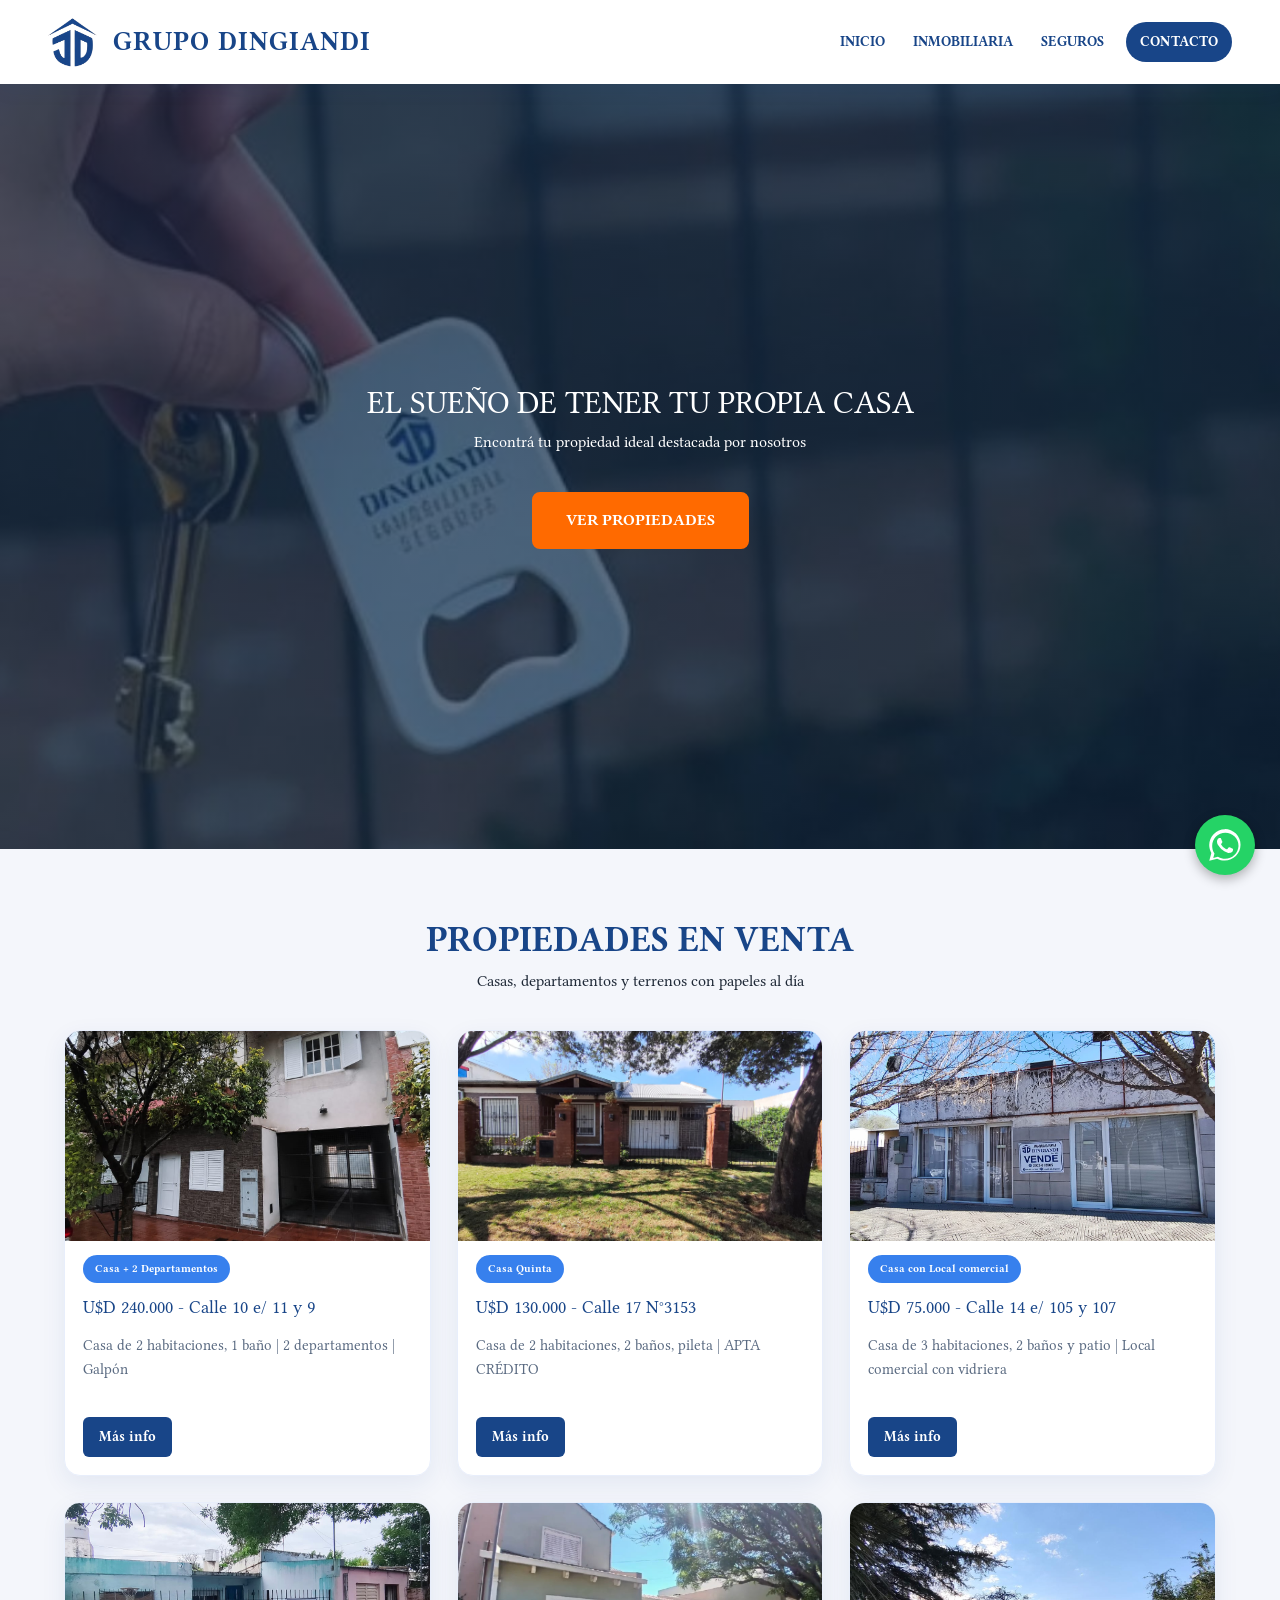
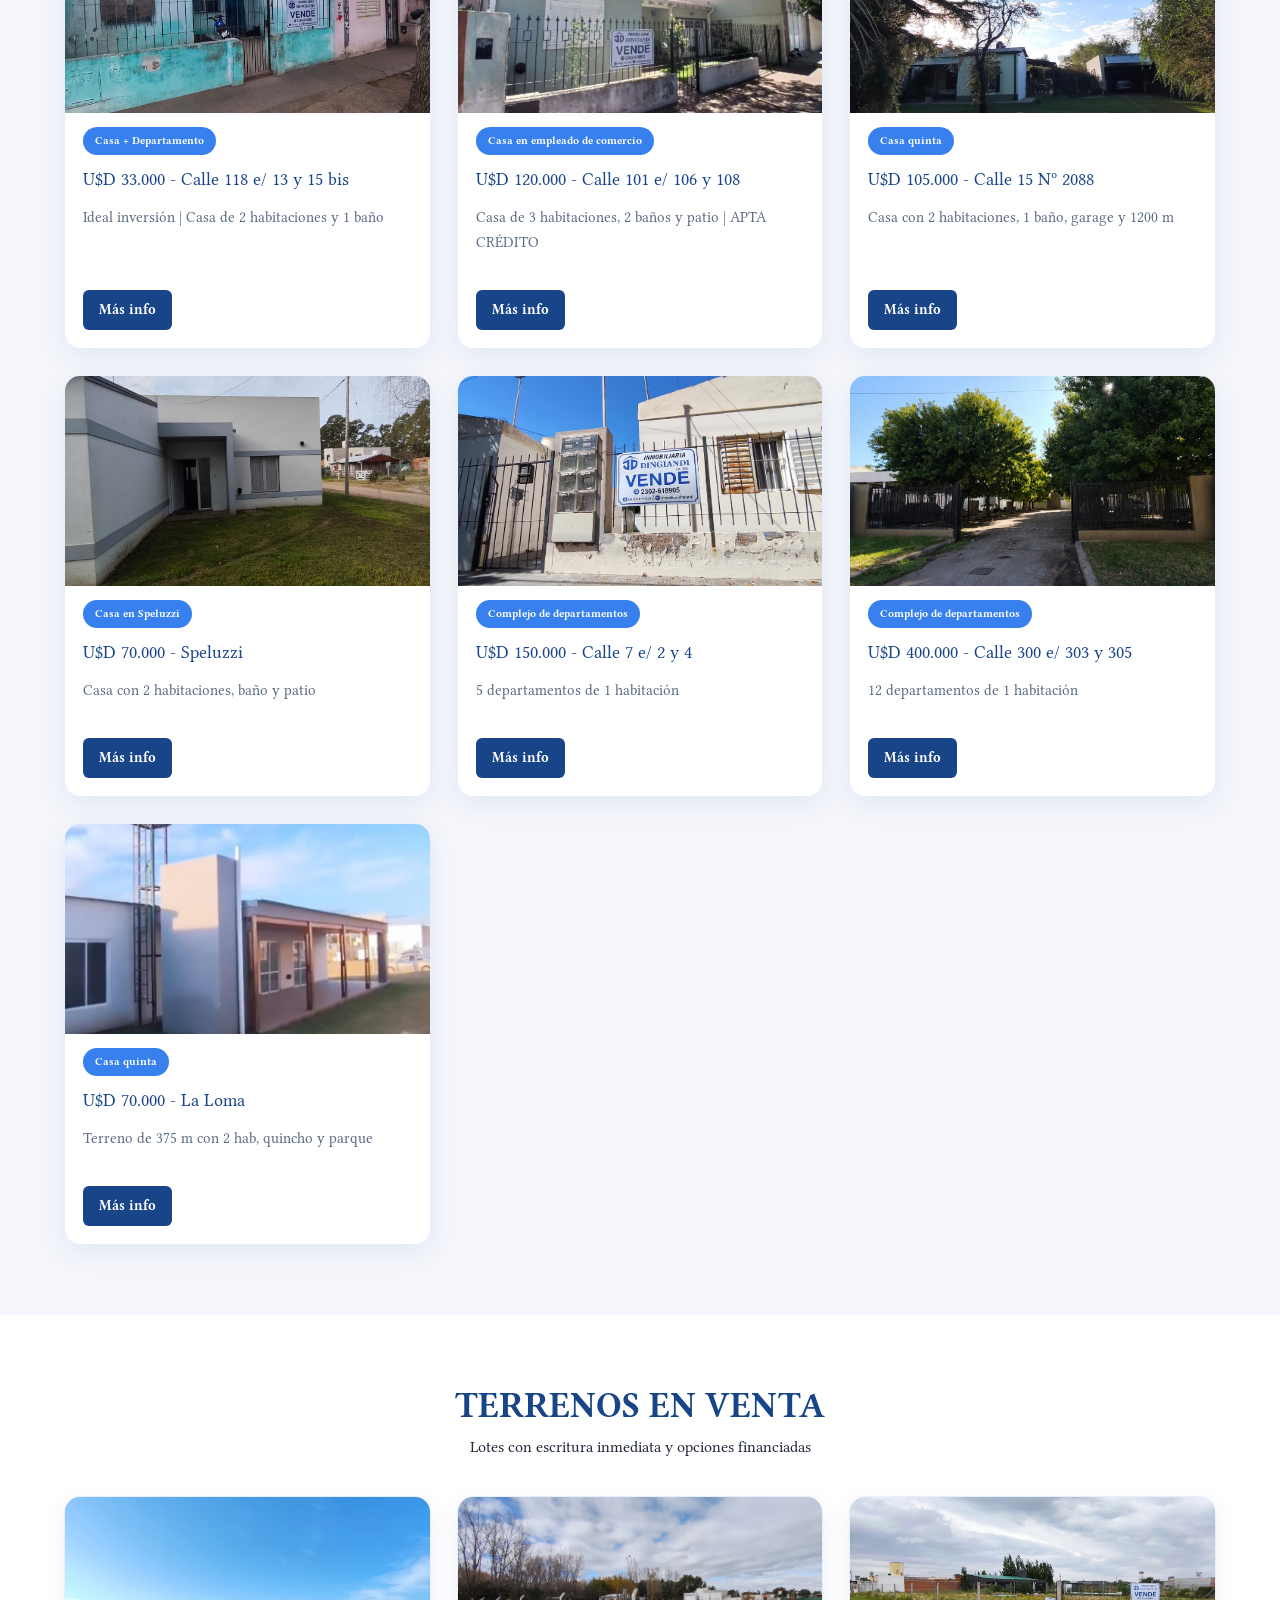
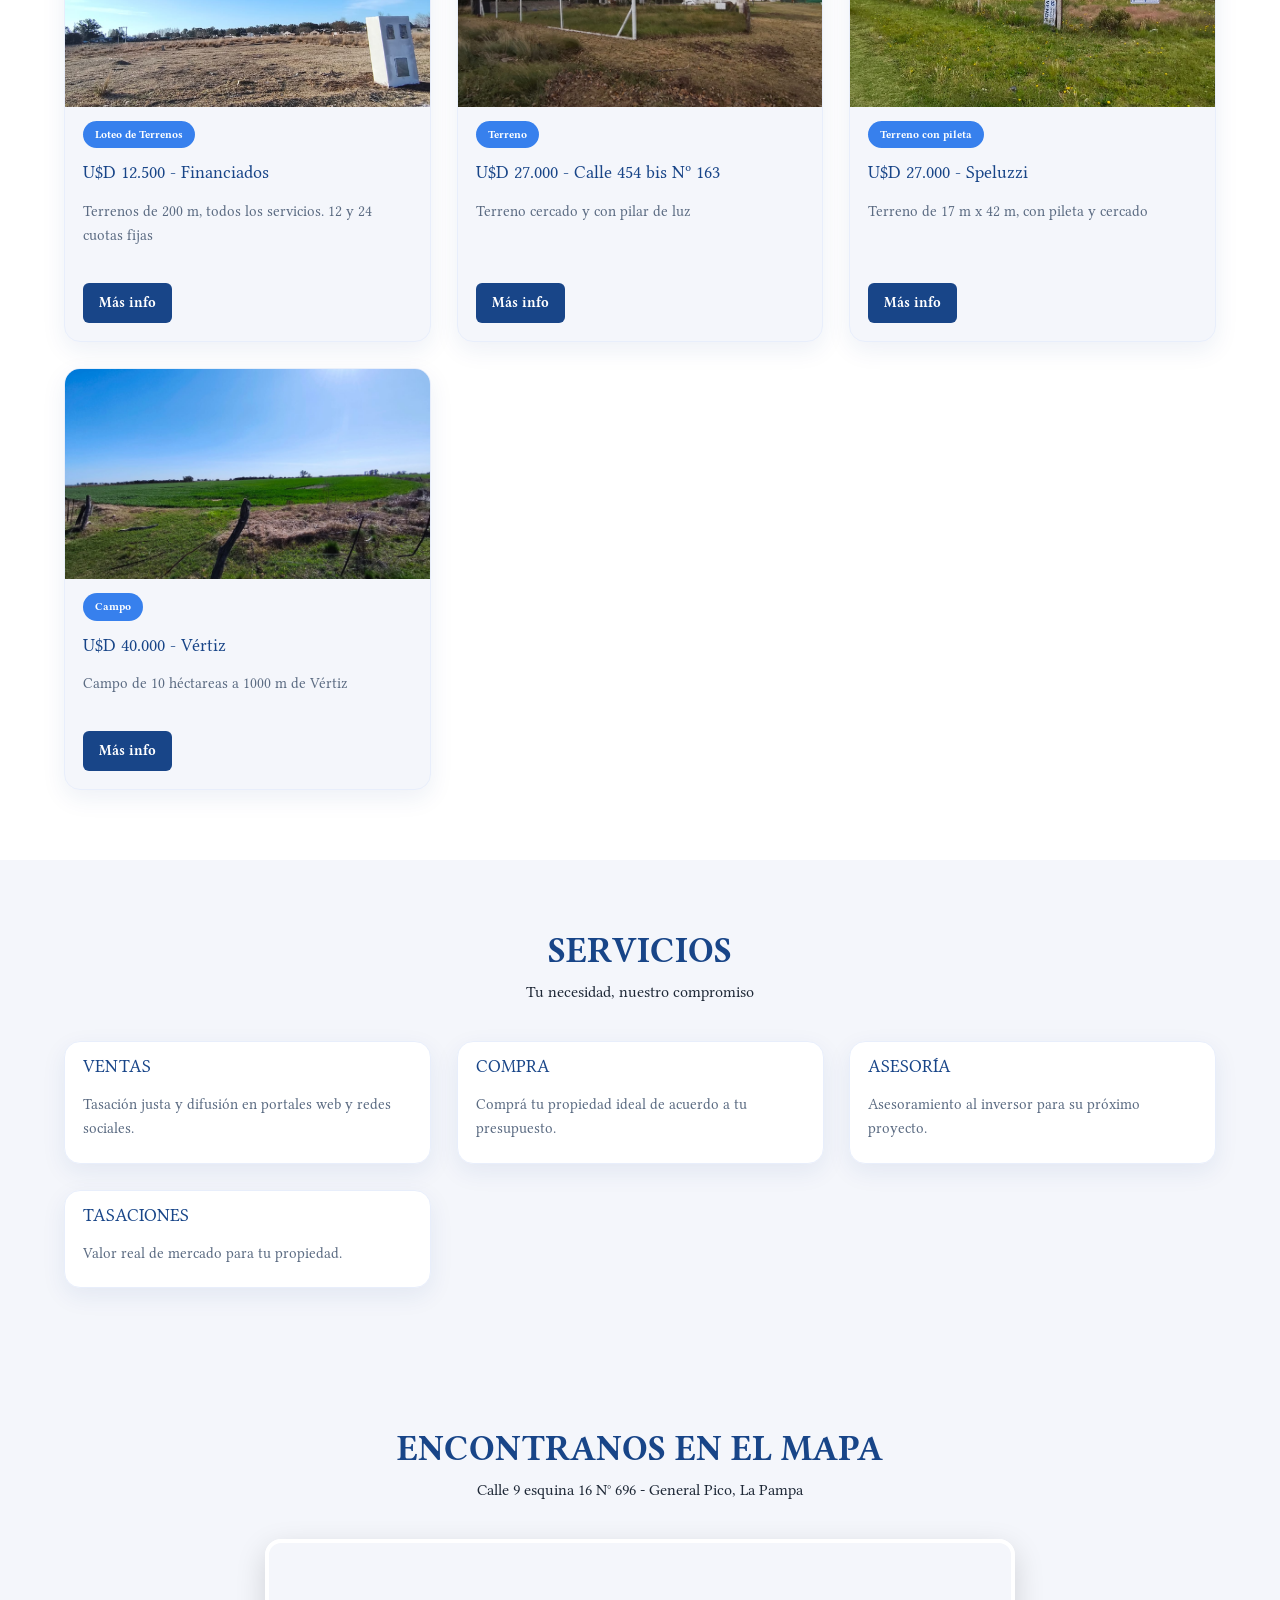
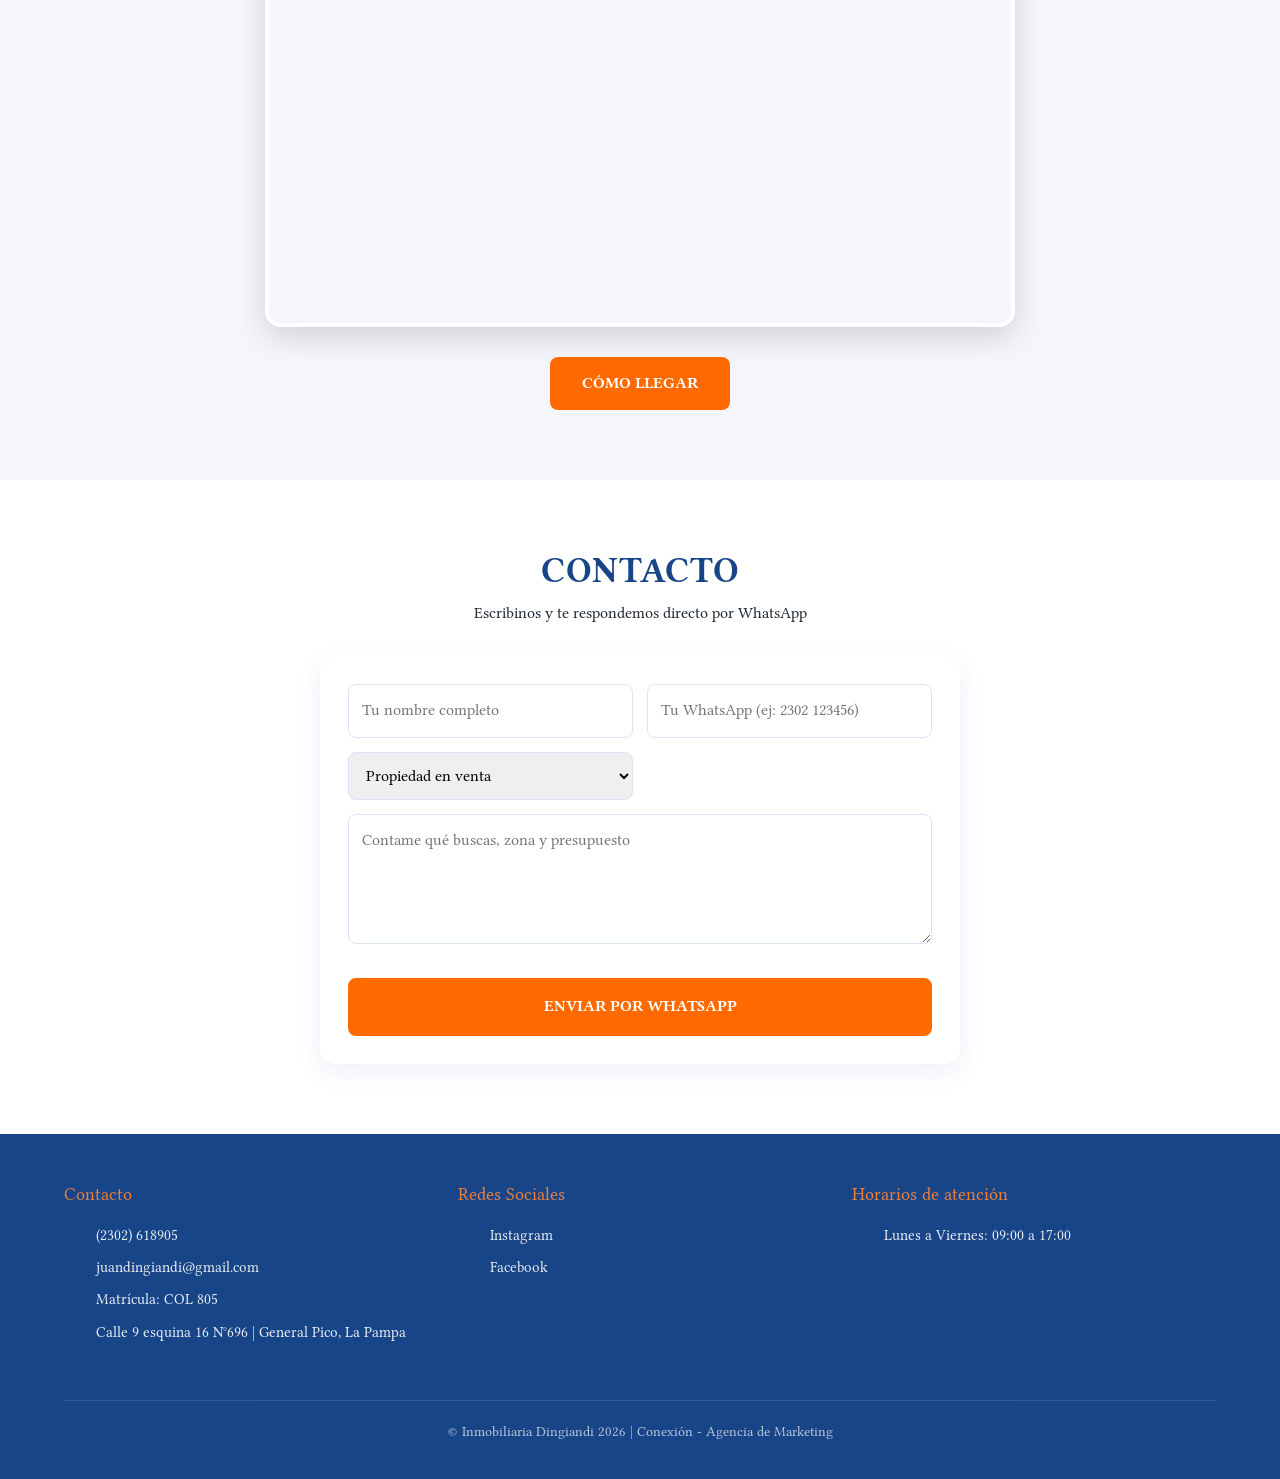
<file: index.html>
<!DOCTYPE html>
<html lang="es">
<head>
    <meta charset="UTF-8">
    <meta name="viewport" content="width=device-width, initial-scale=1.0">
    
    <title>Grupo Dingiandi | Inmobiliaria y Seguros en General Pico, La Pampa</title>
    <meta name="description" content="Inmobiliaria Dingiandi en General Pico, La Pampa. Venta de casas, departamentos, terrenos financiados y campos. Tasaciones y asesoría. Matrícula COL 805.">
    <meta name="keywords" content="inmobiliaria general pico, casas en venta general pico, terrenos en venta la pampa, inmobiliaria dingiandi">
    <meta name="author" content="Inmobiliaria Dingiandi">
    <meta name="robots" content="index, follow">
    
    <meta property="og:title" content="Inmobiliaria Dingiandi | General Pico">
    <meta property="og:description" content="Encontrá tu propiedad ideal en General Pico. Casas, terrenos y departamentos con papeles al día.">
    <meta property="og:image" content="imagenes/logo.png">
    <meta property="og:type" content="website">

    <link rel="icon" type="image/png" href="imagenes/logo.png">
    <link rel="preconnect" href="https://fonts.googleapis.com">
    <link rel="preconnect" href="https://fonts.gstatic.com" crossorigin>
    <link href="https://fonts.googleapis.com/css2?family=Libertinus+Serif:wght@400;600;700&display=swap" rel="stylesheet">
    <link href="https://cdn.jsdelivr.net/npm/bootstrap@5.3.3/dist/css/bootstrap.min.css" rel="stylesheet">
    <link href="https://unpkg.com/aos@2.3.1/dist/aos.css" rel="stylesheet">
    <link rel="stylesheet" href="styles.css">

    <style>
    html{scroll-behavior: smooth;}
    .mapa-container{max-width: 750px; margin: 35px auto 0 auto; border-radius: 16px; overflow: hidden; box-shadow: 0 10px 30px rgba(0,0,0,0.15); border: 4px solid white;}
    .mapa-container iframe{ display: block; width: 100%; }
    .mapa-boton-wrap{ text-align: center; margin-top: 30px; }
    .btn-mapa{ display: inline-block; padding: 14px 32px; background: #ff6a00; color: white !important; text-decoration: none; border-radius: 8px; font-weight: 700; text-transform: uppercase; transition: all 0.3s ease;}
    .btn-mapa:hover{ background: var(--primary); transform: translateY(-2px); }
    .whatsapp-flotante{ position: fixed; width: 60px; height: 60px; bottom: 25px; right: 25px; background-color: #25D366; color: white; border-radius: 50%; display: flex; align-items: center; justify-content: center; box-shadow: 0 4px 12px rgba(0,0,0,0.3); z-index: 9999; transition: all 0.3s ease; text-decoration: none; animation: pulse-wsp 2s infinite;}
    @keyframes pulse-wsp { 0% { box-shadow: 0 0 0 0 rgba(37, 211, 102, 0.7); } 70% { box-shadow: 0 0 0 15px rgba(37, 211, 102, 0); } 100% { box-shadow: 0 0 0 0 rgba(37, 211, 102, 0); } }
    .whatsapp-icono{ width: 36px; height: 36px; }
    </style>

    <script type="application/ld+json">
    {
      "@context": "https://schema.org",
      "@type": "RealEstateAgent",
      "name": "Inmobiliaria Dingiandi",
      "image": "imagenes/logo.png",
      "address": {"@type": "PostalAddress", "streetAddress": "Calle 9 esquina 16 N° 696", "addressLocality": "General Pico", "addressRegion": "La Pampa", "addressCountry": "AR"},
      "telephone": "+542302618905",
      "url": "https://www.inmobiliariadingiandi.com.ar/"
    }
    </script>
</head>
<body>

<nav class="navbar navbar-expand-lg navbar-dingiandi sticky-top">
  <div class="container-fluid px-lg-5">
    <a class="navbar-brand d-flex align-items-center gap-3" href="#">
      <img src="imagenes/logo.png" alt="Inmobiliaria Dingiandi" class="logo-header">
      <span class="mi-titulo mb-0">GRUPO DINGIANDI</span>
    </a>
    <button class="navbar-toggler" type="button" data-bs-toggle="collapse" data-bs-target="#menuDingiandi" aria-controls="menuDingiandi" aria-expanded="false" aria-label="Toggle navigation">
      <span class="navbar-toggler-icon"></span>
    </button>
    <div class="collapse navbar-collapse" id="menuDingiandi">
      <ul class="navbar-nav ms-auto align-items-lg-center">
        <li class="nav-item"><a class="nav-link" href="#">INICIO</a></li>
        <li class="nav-item"><a class="nav-link" href="/pages/inmobiliaria.html">INMOBILIARIA</a></li>
        <li class="nav-item"><a class="nav-link" href="/pages/seguros.html">SEGUROS</a></li>
        <li class="nav-item ms-lg-2"><a class="nav-link btn-nav-contacto" href="#contacto">CONTACTO</a></li>
      </ul>
    </div>
  </div>
</nav>

    <main>
        <section class="hero" data-aos="fade-in">
            <div class="hero-texto">
                <h2>EL SUEÑO DE TENER TU PROPIA CASA</h2>
                <p>Encontrá tu propiedad ideal destacada por nosotros</p>
                <a href="#propiedades" class="btn-hero">Ver Propiedades</a>
            </div>
        </section>
        
        <section id="propiedades" class="secciones-tarjetas" data-aos="fade-up">
            <h2>PROPIEDADES EN VENTA</h2>
            <p>Casas, departamentos y terrenos con papeles al día</p>
            <div class="contenedor-tarjetas">
                <div class="tarjetas" data-aos="fade-up" data-aos-delay="0"><img src="imagenes/casa+2deptos.jpeg" alt="Casa + 2 departamentos"><span class="tag">Casa + 2 Departamentos</span><h3>U$D 240.000 - Calle 10 e/ 11 y 9</h3><p>Casa de 2 habitaciones, 1 baño | 2 departamentos | Galpón</p><a href="#contacto" class="btn-card">Más info</a></div>
                <div class="tarjetas" data-aos="fade-up" data-aos-delay="0"><img src="imagenes/casaquinta17.jpeg" alt="Casa quinta"><span class="tag">Casa Quinta</span><h3>U$D 130.000 - Calle 17 N°3153</h3><p>Casa de 2 habitaciones, 2 baños, pileta | APTA CRÉDITO</p><a href="#contacto" class="btn-card">Más info</a></div>
                <div class="tarjetas" data-aos="fade-up" data-aos-delay="100"><img src="imagenes/casa14.jpeg" alt="Casa con local comercial"><span class="tag">Casa con Local comercial</span><h3>U$D 75.000 - Calle 14 e/ 105 y 107</h3><p>Casa de 3 habitaciones, 2 baños y patio | Local comercial con vidriera</p><a href="#contacto" class="btn-card">Más info</a></div>
                <div class="tarjetas" data-aos="fade-up" data-aos-delay="200"><img src="imagenes/casa118.jpeg" alt="Casa con departamento"><span class="tag">Casa + Departamento</span><h3>U$D 33.000 - Calle 118 e/ 13 y 15 bis</h3><p>Ideal inversión | Casa de 2 habitaciones y 1 baño</p><a href="#contacto" class="btn-card">Más info</a></div>
                <div class="tarjetas" data-aos="fade-up" data-aos-delay="0"><img src="imagenes/casaempleadodecomercio.jpeg" alt="Casa empleado de comercio"><span class="tag">Casa en empleado de comercio</span><h3>U$D 120.000 - Calle 101 e/ 106 y 108</h3><p>Casa de 3 habitaciones, 2 baños y patio | APTA CRÉDITO</p><a href="#contacto" class="btn-card">Más info</a></div>
                <div class="tarjetas" data-aos="fade-up" data-aos-delay="100"><img src="imagenes/casaquinta.jpeg" alt="Casa quinta"><span class="tag">Casa quinta</span><h3>U$D 105.000 - Calle 15 Nº 2088</h3><p>Casa con 2 habitaciones, 1 baño, garage y 1200 m</p><a href="#contacto" class="btn-card">Más info</a></div>
                <div class="tarjetas" data-aos="fade-up" data-aos-delay="200"><img src="imagenes/casaspeluzzi.jpeg" alt="Casa en venta"><span class="tag">Casa en Speluzzi</span><h3>U$D 70.000 - Speluzzi</h3><p>Casa con 2 habitaciones, baño y patio</p><a href="#contacto" class="btn-card">Más info</a></div>
                <div class="tarjetas" data-aos="fade-up" data-aos-delay="0"><img src="imagenes/complejocalle7.jpeg" alt="Complejo"><span class="tag">Complejo de departamentos</span><h3>U$D 150.000 - Calle 7 e/ 2 y 4</h3><p>5 departamentos de 1 habitación</p><a href="#contacto" class="btn-card">Más info</a></div>
                <div class="tarjetas" data-aos="fade-up" data-aos-delay="100"><img src="imagenes/complejocalle300.jpeg" alt="Complejo"><span class="tag">Complejo de departamentos</span><h3>U$D 400.000 - Calle 300 e/ 303 y 305</h3><p>12 departamentos de 1 habitación</p><a href="#contacto" class="btn-card">Más info</a></div>
                <div class="tarjetas" data-aos="fade-up" data-aos-delay="200"><img src="imagenes/quintalaloma.jpeg" alt="Casa quinta"><span class="tag">Casa quinta</span><h3>U$D 70.000 - La Loma</h3><p>Terreno de 375 m con 2 hab, quincho y parque</p><a href="#contacto" class="btn-card">Más info</a></div>
            </div>
        </section>

        <section id="terrenos" class="secciones-tarjetas bg-claro" data-aos="fade-up">
            <h2>TERRENOS EN VENTA</h2>
            <p>Lotes con escritura inmediata y opciones financiadas</p>
            <div class="contenedor-tarjetas">
                <div class="tarjetas" data-aos="zoom-in" data-aos-delay="0"><img src="imagenes/donberto.jpeg" alt="Terreno"><span class="tag">Loteo de Terrenos</span><h3>U$D 12.500 - Financiados</h3><p>Terrenos de 200 m, todos los servicios. 12 y 24 cuotas fijas</p><a href="#contacto" class="btn-card">Más info</a></div>
                <div class="tarjetas" data-aos="zoom-in" data-aos-delay="100"><img src="imagenes/terreno454.jpeg" alt="Terreno"><span class="tag">Terreno</span><h3>U$D 27.000 - Calle 454 bis Nº 163</h3><p>Terreno cercado y con pilar de luz</p><a href="#contacto" class="btn-card">Más info</a></div>
                <div class="tarjetas" data-aos="zoom-in" data-aos-delay="200"><img src="imagenes/terrenospeluzzi.jpeg" alt="Terreno"><span class="tag">Terreno con pileta</span><h3>U$D 27.000 - Speluzzi</h3><p>Terreno de 17 m x 42 m, con pileta y cercado</p><a href="#contacto" class="btn-card">Más info</a></div>
                <div class="tarjetas" data-aos="zoom-in" data-aos-delay="300"><img src="imagenes/campo.jpeg" alt="Campo"><span class="tag">Campo</span><h3>U$D 40.000 - Vértiz</h3><p>Campo de 10 héctareas a 1000 m de Vértiz</p><a href="#contacto" class="btn-card">Más info</a></div>
            </div>
        </section>

        <section id="servicios" class="secciones-tarjetas" data-aos="fade-up">
            <h2>SERVICIOS</h2>
            <p>Tu necesidad, nuestro compromiso</p>
            <div class="contenedor-tarjetas">
                <div class="tarjetas" data-aos="flip-up" data-aos-delay="0"><h3>VENTAS</h3><p>Tasación justa y difusión en portales web y redes sociales.</p></div>
                <div class="tarjetas" data-aos="flip-up" data-aos-delay="100"><h3>COMPRA</h3><p>Comprá tu propiedad ideal de acuerdo a tu presupuesto.</p></div>
                <div class="tarjetas" data-aos="flip-up" data-aos-delay="200"><h3>ASESORÍA</h3><p>Asesoramiento al inversor para su próximo proyecto.</p></div>
                <div class="tarjetas" data-aos="flip-up" data-aos-delay="300"><h3>TASACIONES</h3><p>Valor real de mercado para tu propiedad.</p></div>
            </div>
        </section>
        
        <section id="ubicacion" class="secciones-tarjetas" data-aos="zoom-in">
            <h2>ENCONTRANOS EN EL MAPA</h2>
            <p>Calle 9 esquina 16 N° 696 - General Pico, La Pampa</p>
            <div class="mapa-container">
                <iframe src="https://www.google.com/maps?q=Calle+9+696,+General+Pico,+La+Pampa,+Argentina&z=17&hl=es&output=embed" width="100%" height="380" style="border:0;" allowfullscreen="" loading="lazy"></iframe>
            </div>
            <div class="mapa-boton-wrap">
                <a href="https://www.google.com/maps/search/?api=1&query=Calle+9+696+General+Pico+La+Pampa" target="_blank" class="btn-mapa">Cómo llegar</a>
            </div>
        </section>

        <section id="contacto" class="secciones-tarjetas bg-claro" data-aos="fade-up">
            <h2>CONTACTO</h2>
            <p>Escribinos y te respondemos directo por WhatsApp</p>
            <form class="form-contacto" onsubmit="enviarWsp(event)" data-aos="fade-up" data-aos-delay="200">
                <input type="text" id="nombre" placeholder="Tu nombre completo" required>
                <input type="tel" id="telefono" placeholder="Tu WhatsApp (ej: 2302 123456)" required>
                <select id="interes">
                    <option value="Propiedad en venta">Propiedad en venta</option>
                    <option value="Terreno en venta">Terreno en venta</option>
                    <option value="Tasación">Quiero tasar mi propiedad</option>
                    <option value="Alquiler">Alquiler</option>
                </select>
                <textarea id="mensaje" rows="4" placeholder="Contame qué buscas, zona y presupuesto" required></textarea>
                <button type="submit" class="btn-hero">Enviar por WhatsApp</button>
            </form>
        </section>
    </main>

    <footer>
        <div class="contenedor-footer">
            <div class="lista-footer"><h3>Contacto</h3><ul><li>(2302) 618905</li><li>juandingiandi@gmail.com</li><li>Matrícula: COL 805</li><li>Calle 9 esquina 16 N°696 | General Pico, La Pampa</li></ul></div>
            <div class="lista-footer"><h3>Redes Sociales</h3><ul><li><a class="redes" href="http://www.instagram.com/inmobiliariadingiandi" target="_blank">Instagram</a></li><li><a class="redes" href="http://www.facebook.com/share/1ZvKFttpqp/" target="_blank">Facebook</a></li></ul></div>
            <div class="lista-footer"><h3>Horarios de atención</h3><ul><li>Lunes a Viernes: 09:00 a 17:00</li></ul></div>
        </div>
        <div class="copyright"><p>© Inmobiliaria Dingiandi 2026 | Conexión - Agencia de Marketing</p></div>
    </footer>

    <a href="https://wa.me/5492302618905?text=Hola%20Dingiandi,%20vi%20la%20web%20y%20quiero%20consultar" class="whatsapp-flotante" target="_blank" aria-label="WhatsApp">
        <svg viewBox="0 0 32 32" class="whatsapp-icono"><path fill="currentColor" d="M16.04 2.02c-7.76 0-14.06 6.3-14.06 14.06 0 2.48 0.65 4.91 1.88 7.05L2.02 30l6.99-1.83c2.05 1.12 4.36 1.71 6.72 1.71h0.01c7.76 0 14.06-6.3 14.06-14.06 0-3.76-1.46-7.29-4.12-9.95 -2.66-2.66-6.19-4.12-9.95-4.12L16.04 2.02zM16.04 28.27h-0.01c-2.08 0-4.12-0.56-5.91-1.62l-0.42-0.25 -4.15 1.09 1.11-4.04 -0.27-0.42c-1.17-1.86-1.79-4.02-1.79-6.23 0-6.45 5.25-11.7 11.7-11.7 3.13 0 6.07 1.22 8.28 3.43 2.21 2.21 3.43 5.15 3.43 8.28C27.74 23.03 22.49 28.27 16.04 28.27zM22.45 19.16c-0.35-0.18-2.08-1.03-2.41-1.14 -0.32-0.12-0.56-0.18-0.79 0.18 -0.24 0.35-0.91 1.14-1.12 1.38 -0.21 0.24-0.41 0.27-0.76 0.09 -0.35-0.18-1.48-0.55-2.82-1.74 -1.04-0.93-1.74-2.08-1.95-2.43 -0.21-0.35-0.02-0.54 0.16-0.71 0.16-0.16 0.35-0.41 0.53-0.62 0.18-0.21 0.24-0.35 0.35-0.59 0.12-0.24 0.06-0.44-0.03-0.62 -0.09-0.18-0.79-1.91-1.09-2.61 -0.29-0.69-0.58-0.6-0.79-0.61h-0.68c-0.24 0-0.62 0.09-0.94 0.44 -0.32 0.35-1.23 1.21-1.23 2.94s1.26 3.41 1.44 3.65c0.18 0.24 2.48 3.79 6.01 5.31 0.84 0.36 1.49 0.58 2 0.74 0.84 0.27 1.61 0.23 2.21 0.14 0.67-0.1 2.08-0.85 2.37-1.67 0.29-0.82 0.29-1.53 0.21-1.67 -0.09-0.15-0.32-0.24-0.67-0.41z"/></svg>
    </a>

    <script src="https://cdn.jsdelivr.net/npm/bootstrap@5.3.3/dist/js/bootstrap.bundle.min.js"></script>
    <script src="https://unpkg.com/aos@2.3.1/dist/aos.js"></script>
    <script>
    AOS.init({ duration: 800, once: true, offset: 80 });
    function enviarWsp(e){
      e.preventDefault();
      const nombre=document.getElementById('nombre').value;
      const tel=document.getElementById('telefono').value;
      const interes=document.getElementById('interes').value;
      const msg=document.getElementById('mensaje').value;
      const texto=`Hola Inmobiliaria Dingiandi! Soy ${nombre} (${tel}). Me interesa: ${interes}. Mensaje: ${msg}`;
      window.open(`https://wa.me/5492302618905?text=${encodeURIComponent(texto)}`,'_blank');
    }
    </script>
</body>
</html>
</file>
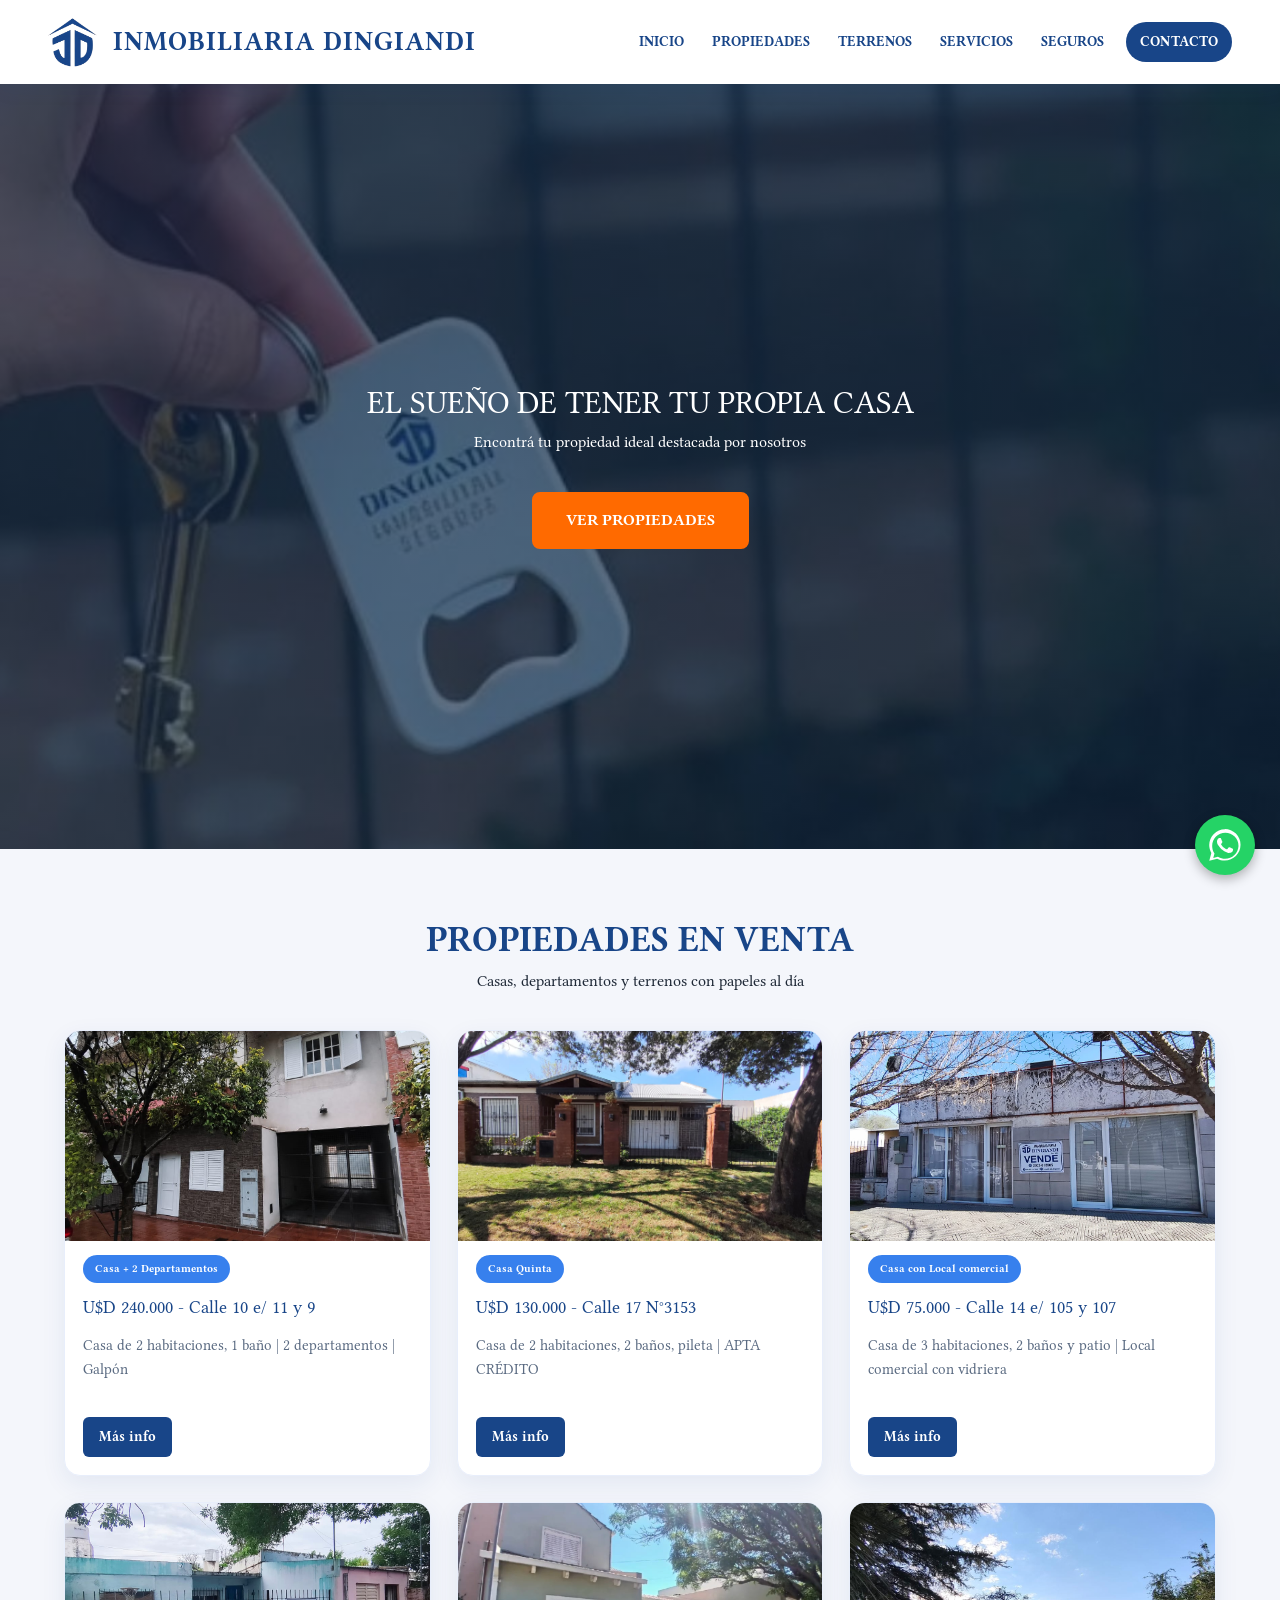
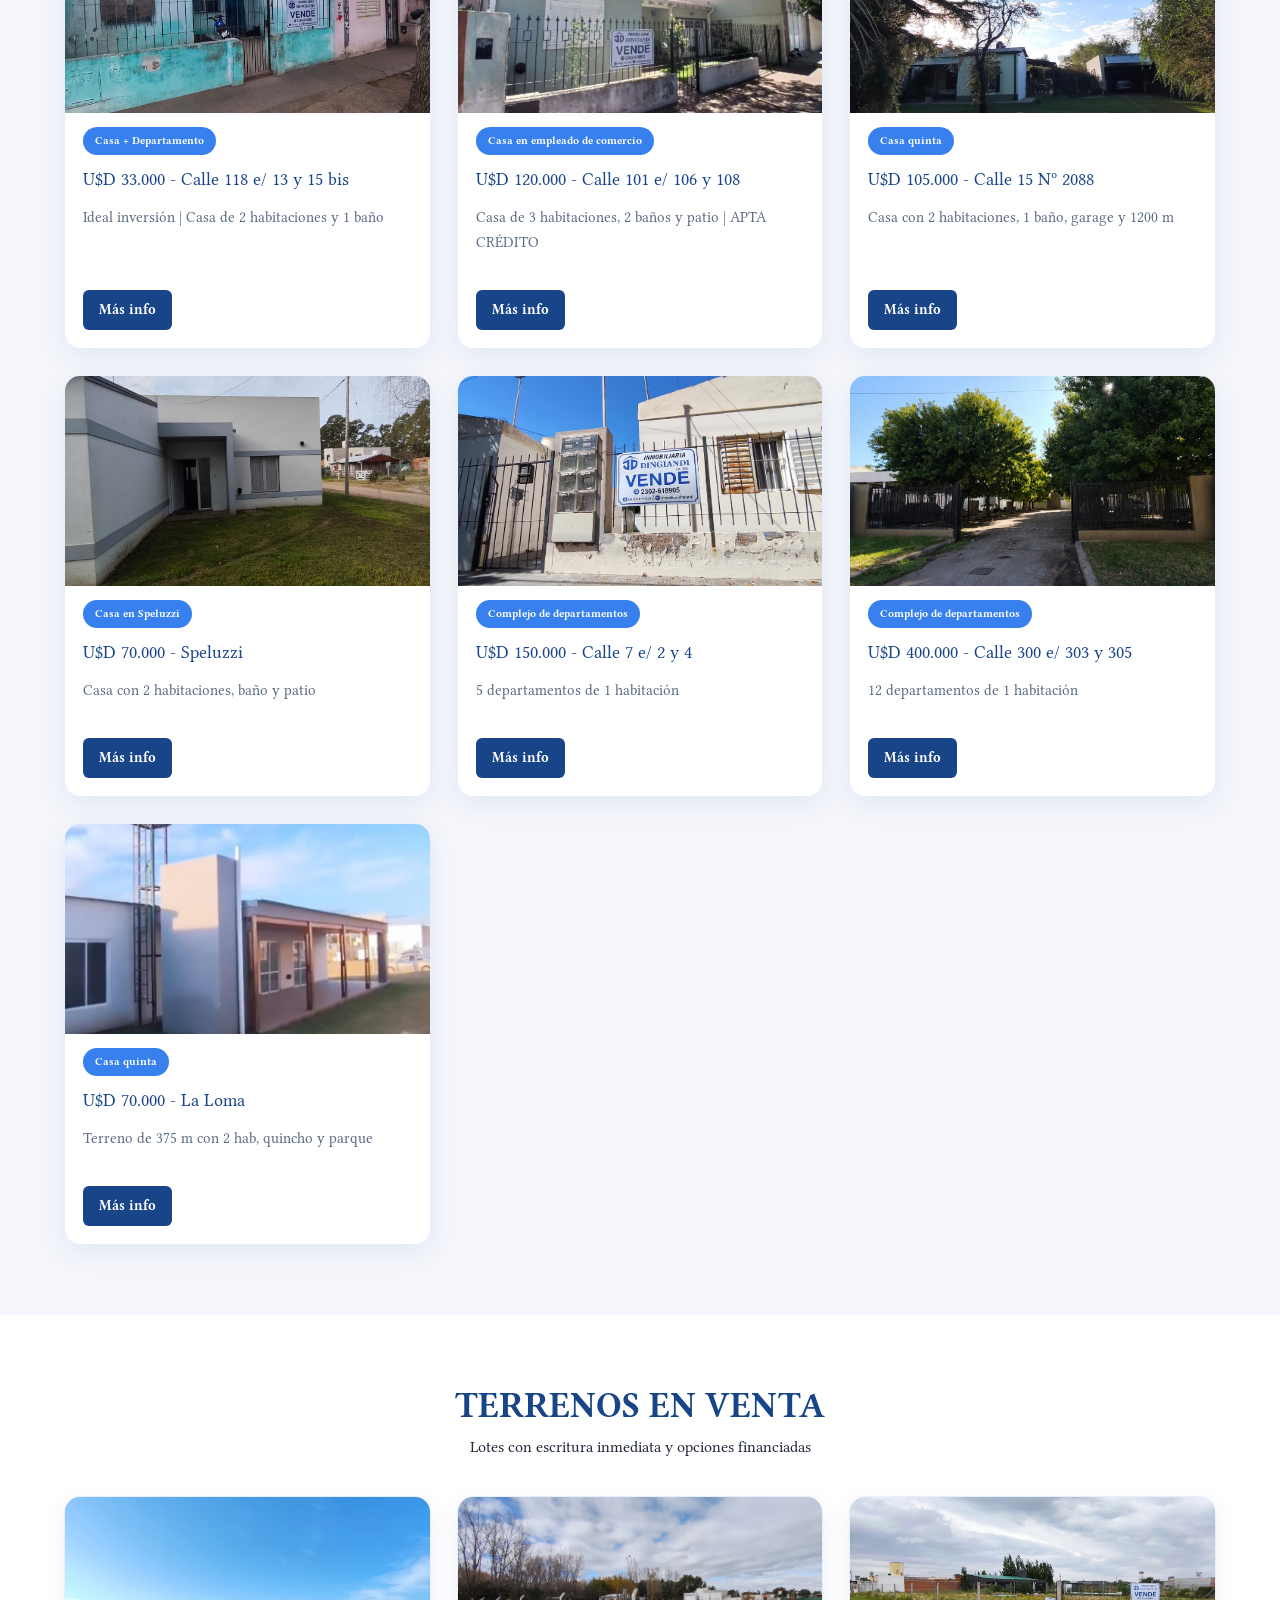
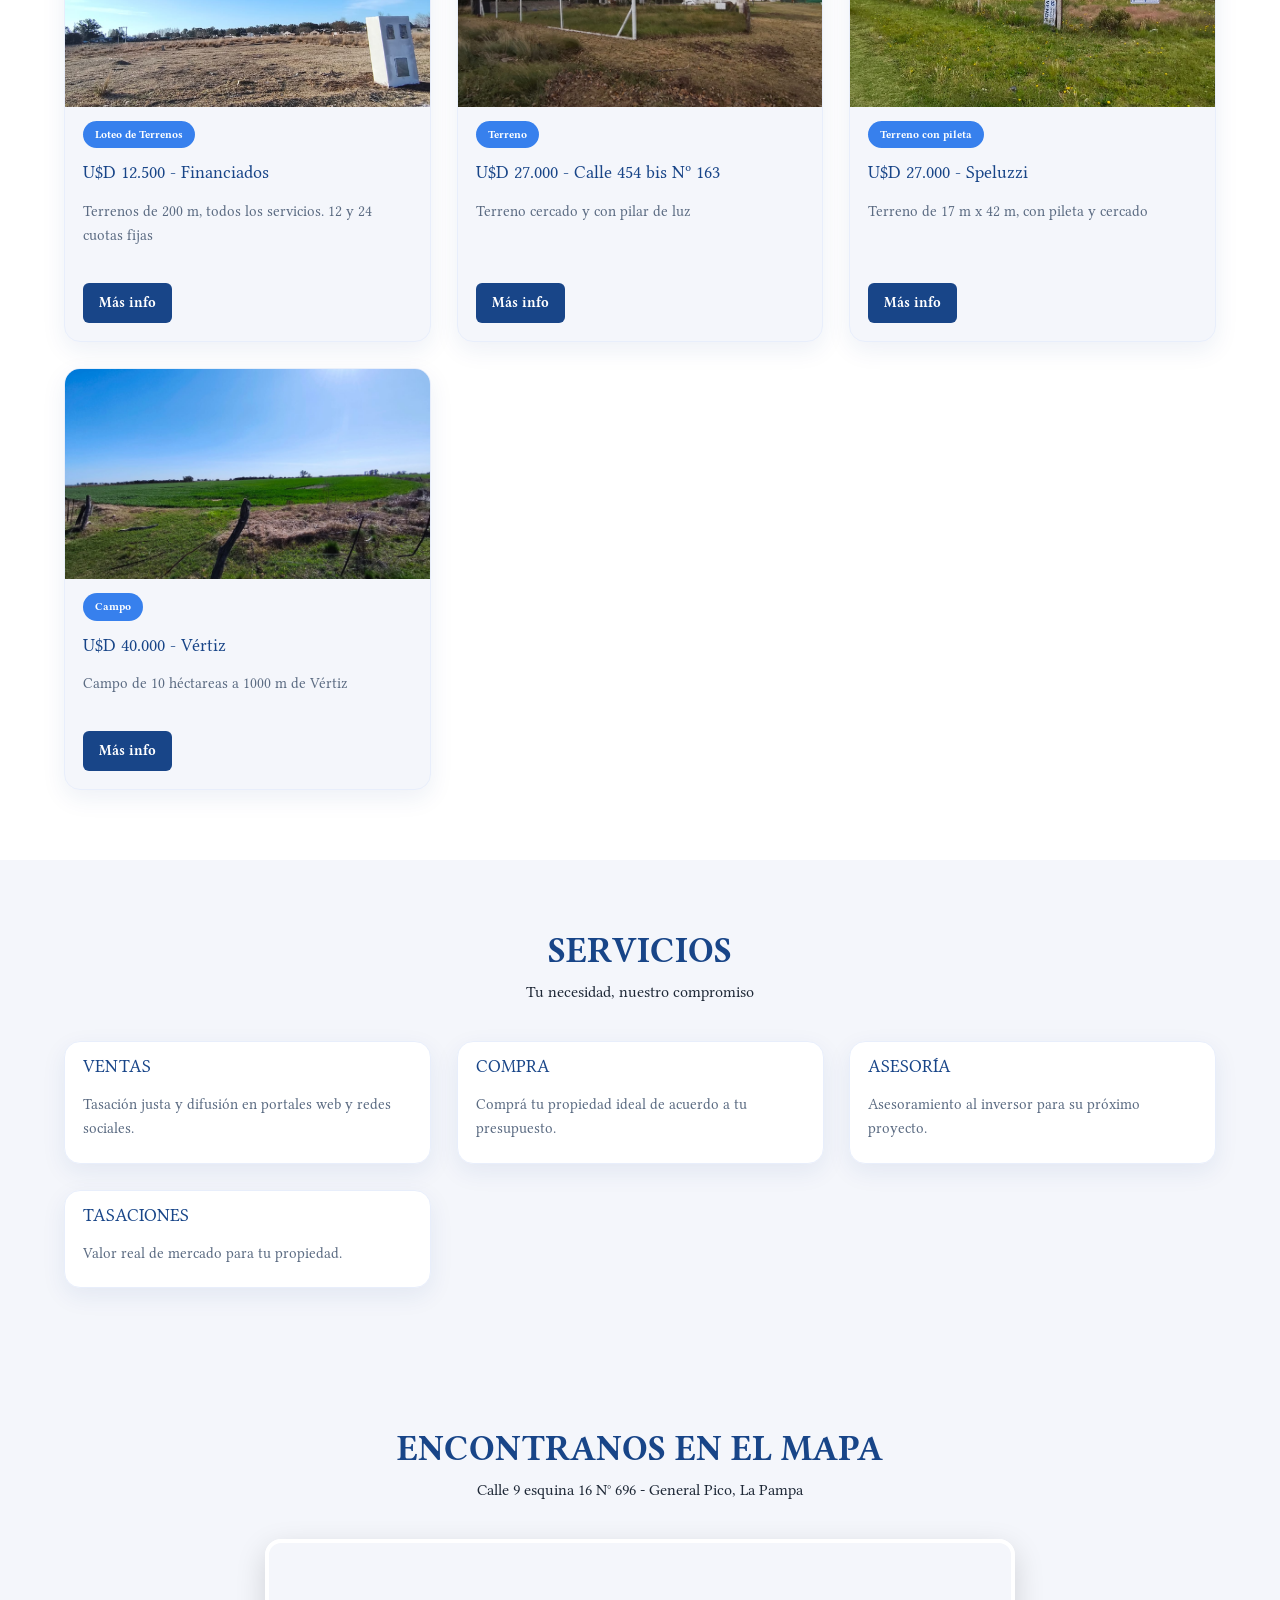
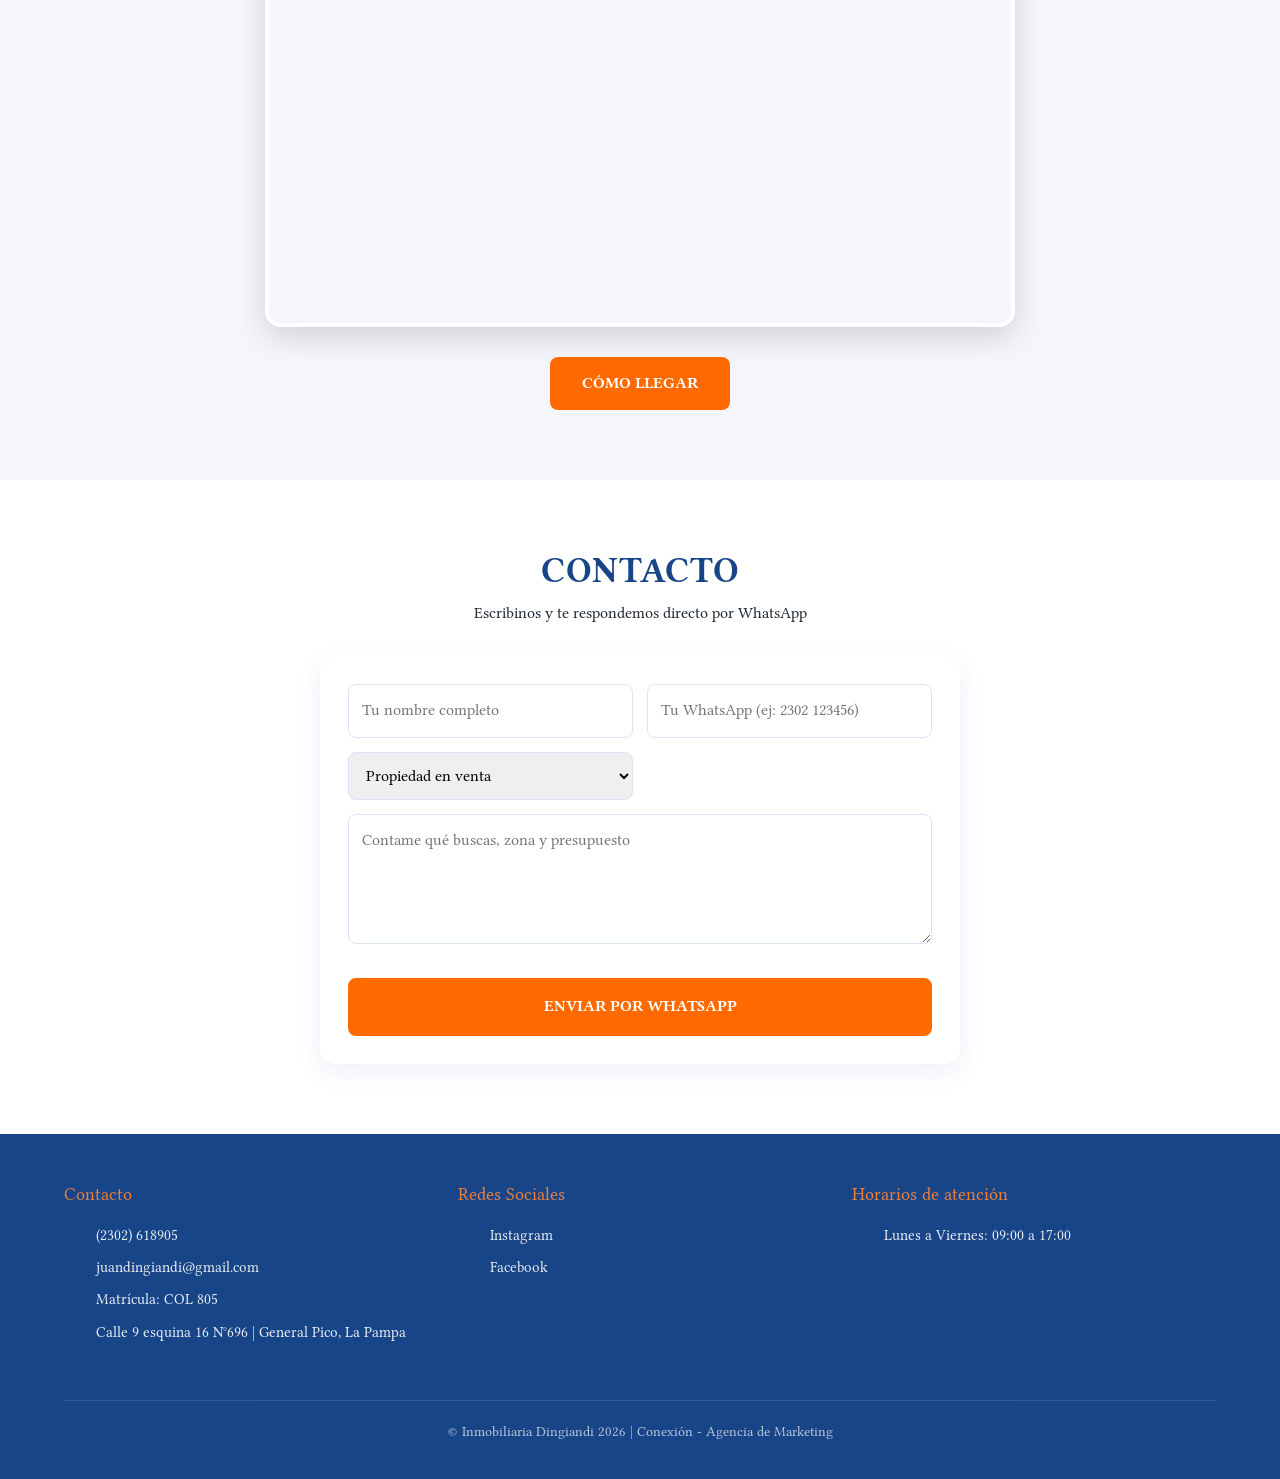
<file: pages/inmobiliaria.html>
<!DOCTYPE html>
<html lang="es">
<head>
    <meta charset="UTF-8">
    <meta name="viewport" content="width=device-width, initial-scale=1.0">
    
    <title>Inmobiliaria Dingiandi</title>
    <meta name="description" content="Inmobiliaria Dingiandi en General Pico, La Pampa. Venta de casas, departamentos, terrenos financiados y campos. Tasaciones y asesoría. Matrícula COL 805.">
    <meta name="keywords" content="inmobiliaria general pico, casas en venta general pico, terrenos en venta la pampa, inmobiliaria dingiandi">
    <meta name="author" content="Inmobiliaria Dingiandi">
    <meta name="robots" content="index, follow">
    
    <meta property="og:title" content="Inmobiliaria Dingiandi | General Pico">
    <meta property="og:description" content="Encontrá tu propiedad ideal en General Pico. Casas, terrenos y departamentos con papeles al día.">
    <meta property="og:image" content="./imagenes/logo.png">
    <meta property="og:type" content="website">

    <link rel="icon" type="image/png" href="./imagenes/logo.png">
    <link rel="preconnect" href="https://fonts.googleapis.com">
    <link rel="preconnect" href="https://fonts.gstatic.com" crossorigin>
    <link href="https://fonts.googleapis.com/css2?family=Libertinus+Serif:wght@400;600;700&display=swap" rel="stylesheet">
    <link href="https://cdn.jsdelivr.net/npm/bootstrap@5.3.3/dist/css/bootstrap.min.css" rel="stylesheet">
    <link href="https://unpkg.com/aos@2.3.1/dist/aos.css" rel="stylesheet">
    <link rel="stylesheet" href="/styles.css">

    <style>
    html{scroll-behavior: smooth;}
    .mapa-container{max-width: 750px; margin: 35px auto 0 auto; border-radius: 16px; overflow: hidden; box-shadow: 0 10px 30px rgba(0,0,0,0.15); border: 4px solid white;}
    .mapa-container iframe{ display: block; width: 100%; }
    .mapa-boton-wrap{ text-align: center; margin-top: 30px; }
    .btn-mapa{ display: inline-block; padding: 14px 32px; background: #ff6a00; color: white !important; text-decoration: none; border-radius: 8px; font-weight: 700; text-transform: uppercase; transition: all 0.3s ease;}
    .btn-mapa:hover{ background: var(--primary); transform: translateY(-2px); }
    .whatsapp-flotante{ position: fixed; width: 60px; height: 60px; bottom: 25px; right: 25px; background-color: #25D366; color: white; border-radius: 50%; display: flex; align-items: center; justify-content: center; box-shadow: 0 4px 12px rgba(0,0,0,0.3); z-index: 9999; transition: all 0.3s ease; text-decoration: none; animation: pulse-wsp 2s infinite;}
    @keyframes pulse-wsp { 0% { box-shadow: 0 0 0 0 rgba(37, 211, 102, 0.7); } 70% { box-shadow: 0 0 0 15px rgba(37, 211, 102, 0); } 100% { box-shadow: 0 0 0 0 rgba(37, 211, 102, 0); } }
    .whatsapp-icono{ width: 36px; height: 36px; }
    </style>

    <script type="application/ld+json">
    {
      "@context": "https://schema.org",
      "@type": "RealEstateAgent",
      "name": "Inmobiliaria Dingiandi",
      "image": "imagenes/logo.png",
      "address": {"@type": "PostalAddress", "streetAddress": "Calle 9 esquina 16 N° 696", "addressLocality": "General Pico", "addressRegion": "La Pampa", "addressCountry": "AR"},
      "telephone": "+542302618905",
      "url": "https://www.inmobiliariadingiandi.com.ar/"
    }
    </script>
</head>
<body>

    <nav class="navbar navbar-expand-lg navbar-dingiandi sticky-top">
      <div class="container-fluid px-lg-5">
        <a class="navbar-brand d-flex align-items-center gap-3" href="#">
          <img src="../imagenes/logo.png" alt="Inmobiliaria Dingiandi" class="logo-header">
          <span class="mi-titulo mb-0">INMOBILIARIA DINGIANDI</span>
        </a>
        <button class="navbar-toggler" type="button" data-bs-toggle="collapse" data-bs-target="#menuDingiandi" aria-controls="menuDingiandi" aria-expanded="false" aria-label="Toggle navigation">
          <span class="navbar-toggler-icon"></span>
        </button>
        <div class="collapse navbar-collapse" id="menuDingiandi">
          <ul class="navbar-nav ms-auto align-items-lg-center">
            <li class="nav-item"><a class="nav-link" href="../index.html">INICIO</a></li>
            <li class="nav-item"><a class="nav-link" href="#propiedades">PROPIEDADES</a></li>
            <li class="nav-item"><a class="nav-link" href="#terrenos">TERRENOS</a></li>
            <li class="nav-item"><a class="nav-link" href="#servicios">SERVICIOS</a></li>
            <li class="nav-item"><a class="nav-link" href="/seguros.html">SEGUROS</a></li>
            <li class="nav-item ms-lg-2"><a class="nav-link btn-nav-contacto" href="#contacto">CONTACTO</a></li>
          </ul>
        </div>
      </div>
    </nav>

    <main>
        <section class="hero" data-aos="fade-in">
            <div class="hero-texto">
                <h2>EL SUEÑO DE TENER TU PROPIA CASA</h2>
                <p>Encontrá tu propiedad ideal destacada por nosotros</p>
                <a href="#propiedades" class="btn-hero">Ver Propiedades</a>
            </div>
        </section>
        
        <section id="propiedades" class="secciones-tarjetas" data-aos="fade-up">
            <h2>PROPIEDADES EN VENTA</h2>
            <p>Casas, departamentos y terrenos con papeles al día</p>
            <div class="contenedor-tarjetas">
                <div class="tarjetas" data-aos="fade-up" data-aos-delay="0"><img src="../imagenes/casa+2deptos.jpeg" alt="Casa + 2 departamentos"><span class="tag">Casa + 2 Departamentos</span><h3>U$D 240.000 - Calle 10 e/ 11 y 9</h3><p>Casa de 2 habitaciones, 1 baño | 2 departamentos | Galpón</p><a href="#contacto" class="btn-card">Más info</a></div>
                <div class="tarjetas" data-aos="fade-up" data-aos-delay="0"><img src="../imagenes/casaquinta17.jpeg" alt="Casa quinta"><span class="tag">Casa Quinta</span><h3>U$D 130.000 - Calle 17 N°3153</h3><p>Casa de 2 habitaciones, 2 baños, pileta | APTA CRÉDITO</p><a href="#contacto" class="btn-card">Más info</a></div>
                <div class="tarjetas" data-aos="fade-up" data-aos-delay="100"><img src="../imagenes/casa14.jpeg" alt="Casa con local comercial"><span class="tag">Casa con Local comercial</span><h3>U$D 75.000 - Calle 14 e/ 105 y 107</h3><p>Casa de 3 habitaciones, 2 baños y patio | Local comercial con vidriera</p><a href="#contacto" class="btn-card">Más info</a></div>
                <div class="tarjetas" data-aos="fade-up" data-aos-delay="200"><img src="../imagenes/casa118.jpeg" alt="Casa con departamento"><span class="tag">Casa + Departamento</span><h3>U$D 33.000 - Calle 118 e/ 13 y 15 bis</h3><p>Ideal inversión | Casa de 2 habitaciones y 1 baño</p><a href="#contacto" class="btn-card">Más info</a></div>
                <div class="tarjetas" data-aos="fade-up" data-aos-delay="0"><img src="../imagenes/casaempleadodecomercio.jpeg" alt="Casa empleado de comercio"><span class="tag">Casa en empleado de comercio</span><h3>U$D 120.000 - Calle 101 e/ 106 y 108</h3><p>Casa de 3 habitaciones, 2 baños y patio | APTA CRÉDITO</p><a href="#contacto" class="btn-card">Más info</a></div>
                <div class="tarjetas" data-aos="fade-up" data-aos-delay="100"><img src="../imagenes/casaquinta.jpeg" alt="Casa quinta"><span class="tag">Casa quinta</span><h3>U$D 105.000 - Calle 15 Nº 2088</h3><p>Casa con 2 habitaciones, 1 baño, garage y 1200 m</p><a href="#contacto" class="btn-card">Más info</a></div>
                <div class="tarjetas" data-aos="fade-up" data-aos-delay="200"><img src="../imagenes/casaspeluzzi.jpeg" alt="Casa en venta"><span class="tag">Casa en Speluzzi</span><h3>U$D 70.000 - Speluzzi</h3><p>Casa con 2 habitaciones, baño y patio</p><a href="#contacto" class="btn-card">Más info</a></div>
                <div class="tarjetas" data-aos="fade-up" data-aos-delay="0"><img src="../imagenes/complejocalle7.jpeg" alt="Complejo"><span class="tag">Complejo de departamentos</span><h3>U$D 150.000 - Calle 7 e/ 2 y 4</h3><p>5 departamentos de 1 habitación</p><a href="#contacto" class="btn-card">Más info</a></div>
                <div class="tarjetas" data-aos="fade-up" data-aos-delay="100"><img src="../imagenes/complejocalle300.jpeg" alt="Complejo"><span class="tag">Complejo de departamentos</span><h3>U$D 400.000 - Calle 300 e/ 303 y 305</h3><p>12 departamentos de 1 habitación</p><a href="#contacto" class="btn-card">Más info</a></div>
                <div class="tarjetas" data-aos="fade-up" data-aos-delay="200"><img src="../imagenes/quintalaloma.jpeg" alt="Casa quinta"><span class="tag">Casa quinta</span><h3>U$D 70.000 - La Loma</h3><p>Terreno de 375 m con 2 hab, quincho y parque</p><a href="#contacto" class="btn-card">Más info</a></div>
            </div>
        </section>

        <section id="terrenos" class="secciones-tarjetas bg-claro" data-aos="fade-up">
            <h2>TERRENOS EN VENTA</h2>
            <p>Lotes con escritura inmediata y opciones financiadas</p>
            <div class="contenedor-tarjetas">
                <div class="tarjetas" data-aos="zoom-in" data-aos-delay="0"><img src="../imagenes/donberto.jpeg" alt="Terreno"><span class="tag">Loteo de Terrenos</span><h3>U$D 12.500 - Financiados</h3><p>Terrenos de 200 m, todos los servicios. 12 y 24 cuotas fijas</p><a href="#contacto" class="btn-card">Más info</a></div>
                <div class="tarjetas" data-aos="zoom-in" data-aos-delay="100"><img src="../imagenes/terreno454.jpeg" alt="Terreno"><span class="tag">Terreno</span><h3>U$D 27.000 - Calle 454 bis Nº 163</h3><p>Terreno cercado y con pilar de luz</p><a href="#contacto" class="btn-card">Más info</a></div>
                <div class="tarjetas" data-aos="zoom-in" data-aos-delay="200"><img src="../imagenes/terrenospeluzzi.jpeg" alt="Terreno"><span class="tag">Terreno con pileta</span><h3>U$D 27.000 - Speluzzi</h3><p>Terreno de 17 m x 42 m, con pileta y cercado</p><a href="#contacto" class="btn-card">Más info</a></div>
                <div class="tarjetas" data-aos="zoom-in" data-aos-delay="300"><img src="../imagenes/campo.jpeg" alt="Campo"><span class="tag">Campo</span><h3>U$D 40.000 - Vértiz</h3><p>Campo de 10 héctareas a 1000 m de Vértiz</p><a href="#contacto" class="btn-card">Más info</a></div>
            </div>
        </section>

        <section id="servicios" class="secciones-tarjetas" data-aos="fade-up">
            <h2>SERVICIOS</h2>
            <p>Tu necesidad, nuestro compromiso</p>
            <div class="contenedor-tarjetas">
                <div class="tarjetas" data-aos="flip-up" data-aos-delay="0"><h3>VENTAS</h3><p>Tasación justa y difusión en portales web y redes sociales.</p></div>
                <div class="tarjetas" data-aos="flip-up" data-aos-delay="100"><h3>COMPRA</h3><p>Comprá tu propiedad ideal de acuerdo a tu presupuesto.</p></div>
                <div class="tarjetas" data-aos="flip-up" data-aos-delay="200"><h3>ASESORÍA</h3><p>Asesoramiento al inversor para su próximo proyecto.</p></div>
                <div class="tarjetas" data-aos="flip-up" data-aos-delay="300"><h3>TASACIONES</h3><p>Valor real de mercado para tu propiedad.</p></div>
            </div>
        </section>
        
        <section id="ubicacion" class="secciones-tarjetas" data-aos="zoom-in">
            <h2>ENCONTRANOS EN EL MAPA</h2>
            <p>Calle 9 esquina 16 N° 696 - General Pico, La Pampa</p>
            <div class="mapa-container">
                <iframe src="https://www.google.com/maps?q=Calle+9+696,+General+Pico,+La+Pampa,+Argentina&z=17&hl=es&output=embed" width="100%" height="380" style="border:0;" allowfullscreen="" loading="lazy"></iframe>
            </div>
            <div class="mapa-boton-wrap">
                <a href="https://www.google.com/maps/search/?api=1&query=Calle+9+696+General+Pico+La+Pampa" target="_blank" class="btn-mapa">Cómo llegar</a>
            </div>
        </section>

        <section id="contacto" class="secciones-tarjetas bg-claro" data-aos="fade-up">
            <h2>CONTACTO</h2>
            <p>Escribinos y te respondemos directo por WhatsApp</p>
            <form class="form-contacto" onsubmit="enviarWsp(event)" data-aos="fade-up" data-aos-delay="200">
                <input type="text" id="nombre" placeholder="Tu nombre completo" required>
                <input type="tel" id="telefono" placeholder="Tu WhatsApp (ej: 2302 123456)" required>
                <select id="interes">
                    <option value="Propiedad en venta">Propiedad en venta</option>
                    <option value="Terreno en venta">Terreno en venta</option>
                    <option value="Tasación">Quiero tasar mi propiedad</option>
                    <option value="Alquiler">Alquiler</option>
                </select>
                <textarea id="mensaje" rows="4" placeholder="Contame qué buscas, zona y presupuesto" required></textarea>
                <button type="submit" class="btn-hero">Enviar por WhatsApp</button>
            </form>
        </section>
    </main>

    <footer>
        <div class="contenedor-footer">
            <div class="lista-footer"><h3>Contacto</h3><ul><li>(2302) 618905</li><li>juandingiandi@gmail.com</li><li>Matrícula: COL 805</li><li>Calle 9 esquina 16 N°696 | General Pico, La Pampa</li></ul></div>
            <div class="lista-footer"><h3>Redes Sociales</h3><ul><li><a class="redes" href="http://www.instagram.com/inmobiliariadingiandi" target="_blank">Instagram</a></li><li><a class="redes" href="http://www.facebook.com/share/1ZvKFttpqp/" target="_blank">Facebook</a></li></ul></div>
            <div class="lista-footer"><h3>Horarios de atención</h3><ul><li>Lunes a Viernes: 09:00 a 17:00</li></ul></div>
        </div>
        <div class="copyright"><p>© Inmobiliaria Dingiandi 2026 | Conexión - Agencia de Marketing</p></div>
    </footer>

    <a href="https://wa.me/5492302618905?text=Hola%20Dingiandi,%20vi%20la%20web%20y%20quiero%20consultar" class="whatsapp-flotante" target="_blank" aria-label="WhatsApp">
        <svg viewBox="0 0 32 32" class="whatsapp-icono"><path fill="currentColor" d="M16.04 2.02c-7.76 0-14.06 6.3-14.06 14.06 0 2.48 0.65 4.91 1.88 7.05L2.02 30l6.99-1.83c2.05 1.12 4.36 1.71 6.72 1.71h0.01c7.76 0 14.06-6.3 14.06-14.06 0-3.76-1.46-7.29-4.12-9.95 -2.66-2.66-6.19-4.12-9.95-4.12L16.04 2.02zM16.04 28.27h-0.01c-2.08 0-4.12-0.56-5.91-1.62l-0.42-0.25 -4.15 1.09 1.11-4.04 -0.27-0.42c-1.17-1.86-1.79-4.02-1.79-6.23 0-6.45 5.25-11.7 11.7-11.7 3.13 0 6.07 1.22 8.28 3.43 2.21 2.21 3.43 5.15 3.43 8.28C27.74 23.03 22.49 28.27 16.04 28.27zM22.45 19.16c-0.35-0.18-2.08-1.03-2.41-1.14 -0.32-0.12-0.56-0.18-0.79 0.18 -0.24 0.35-0.91 1.14-1.12 1.38 -0.21 0.24-0.41 0.27-0.76 0.09 -0.35-0.18-1.48-0.55-2.82-1.74 -1.04-0.93-1.74-2.08-1.95-2.43 -0.21-0.35-0.02-0.54 0.16-0.71 0.16-0.16 0.35-0.41 0.53-0.62 0.18-0.21 0.24-0.35 0.35-0.59 0.12-0.24 0.06-0.44-0.03-0.62 -0.09-0.18-0.79-1.91-1.09-2.61 -0.29-0.69-0.58-0.6-0.79-0.61h-0.68c-0.24 0-0.62 0.09-0.94 0.44 -0.32 0.35-1.23 1.21-1.23 2.94s1.26 3.41 1.44 3.65c0.18 0.24 2.48 3.79 6.01 5.31 0.84 0.36 1.49 0.58 2 0.74 0.84 0.27 1.61 0.23 2.21 0.14 0.67-0.1 2.08-0.85 2.37-1.67 0.29-0.82 0.29-1.53 0.21-1.67 -0.09-0.15-0.32-0.24-0.67-0.41z"/></svg>
    </a>

    <script src="https://cdn.jsdelivr.net/npm/bootstrap@5.3.3/dist/js/bootstrap.bundle.min.js"></script>
    <script src="https://unpkg.com/aos@2.3.1/dist/aos.js"></script>
    <script>
    AOS.init({ duration: 800, once: true, offset: 80 });
    function enviarWsp(e){
      e.preventDefault();
      const nombre=document.getElementById('nombre').value;
      const tel=document.getElementById('telefono').value;
      const interes=document.getElementById('interes').value;
      const msg=document.getElementById('mensaje').value;
      const texto=`Hola Inmobiliaria Dingiandi! Soy ${nombre} (${tel}). Me interesa: ${interes}. Mensaje: ${msg}`;
      window.open(`https://wa.me/5492302618905?text=${encodeURIComponent(texto)}`,'_blank');
    }
    </script>
</body>
</html>
</file>
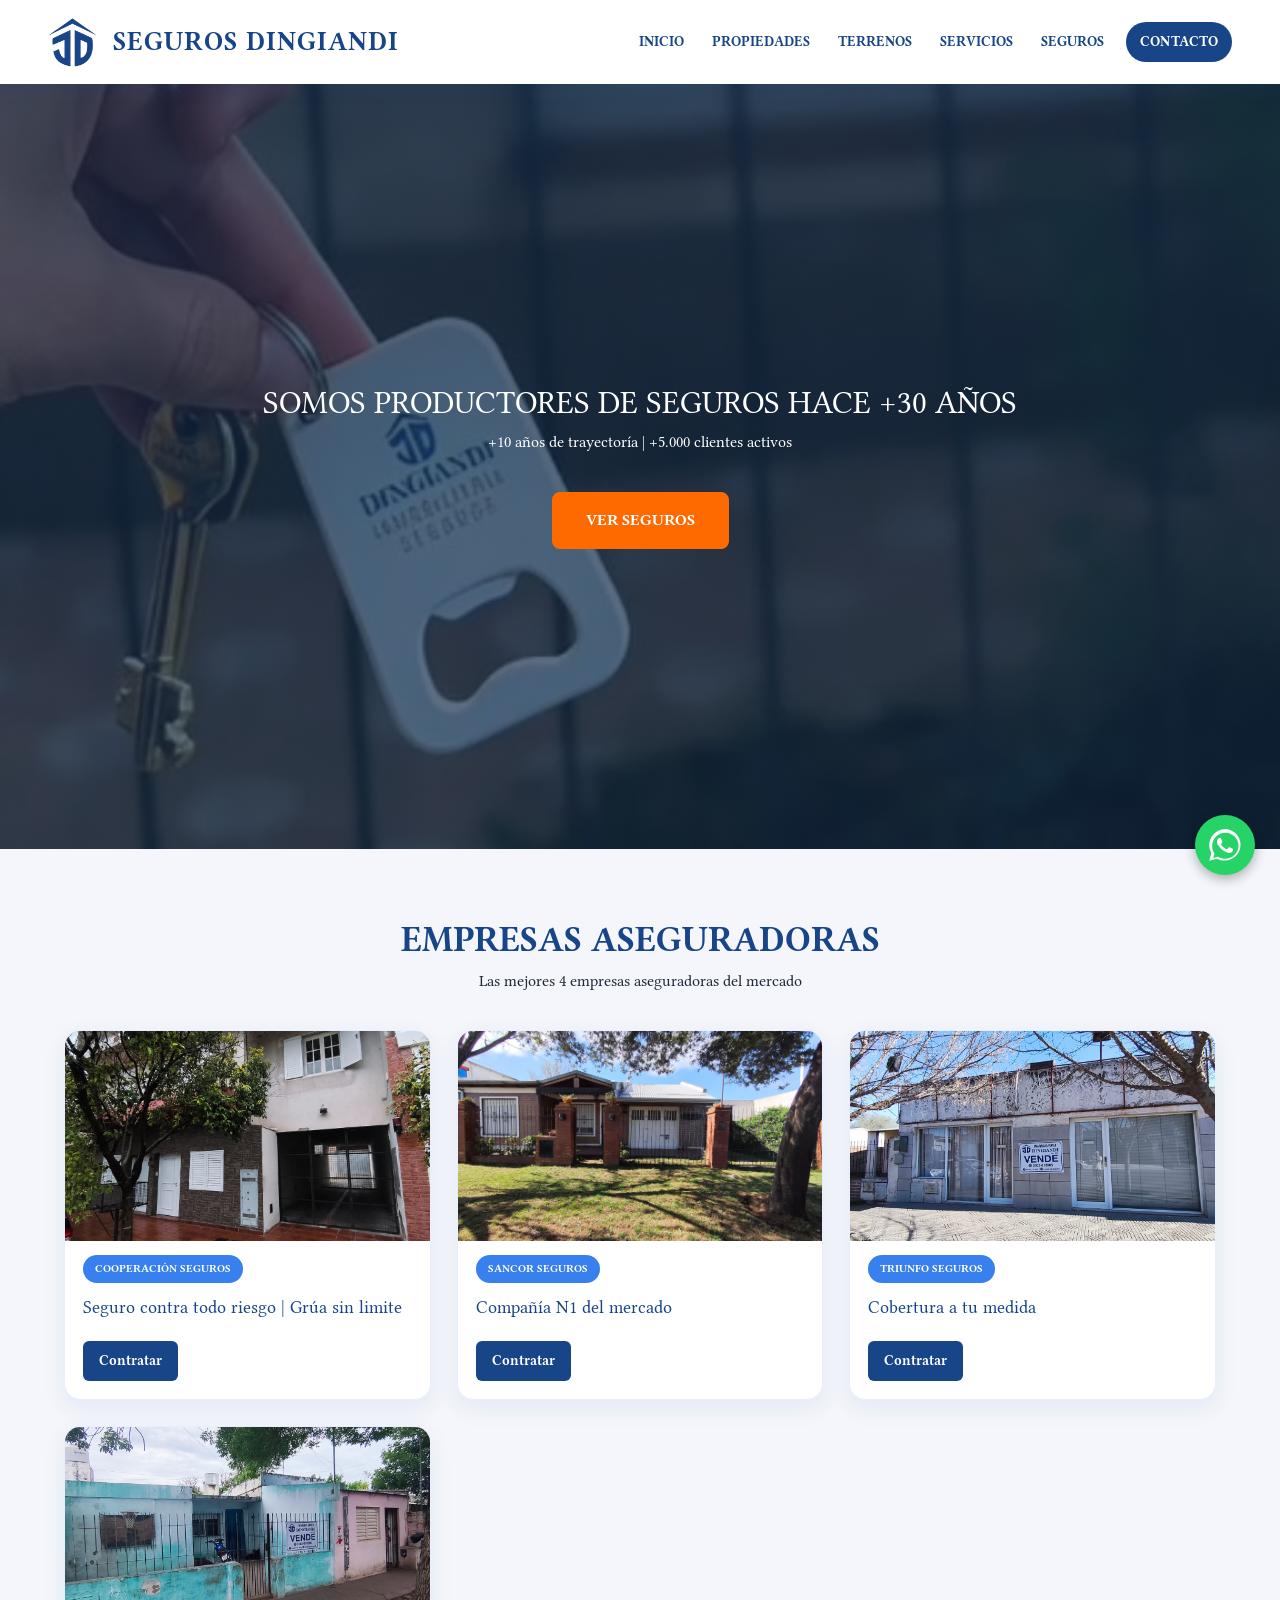
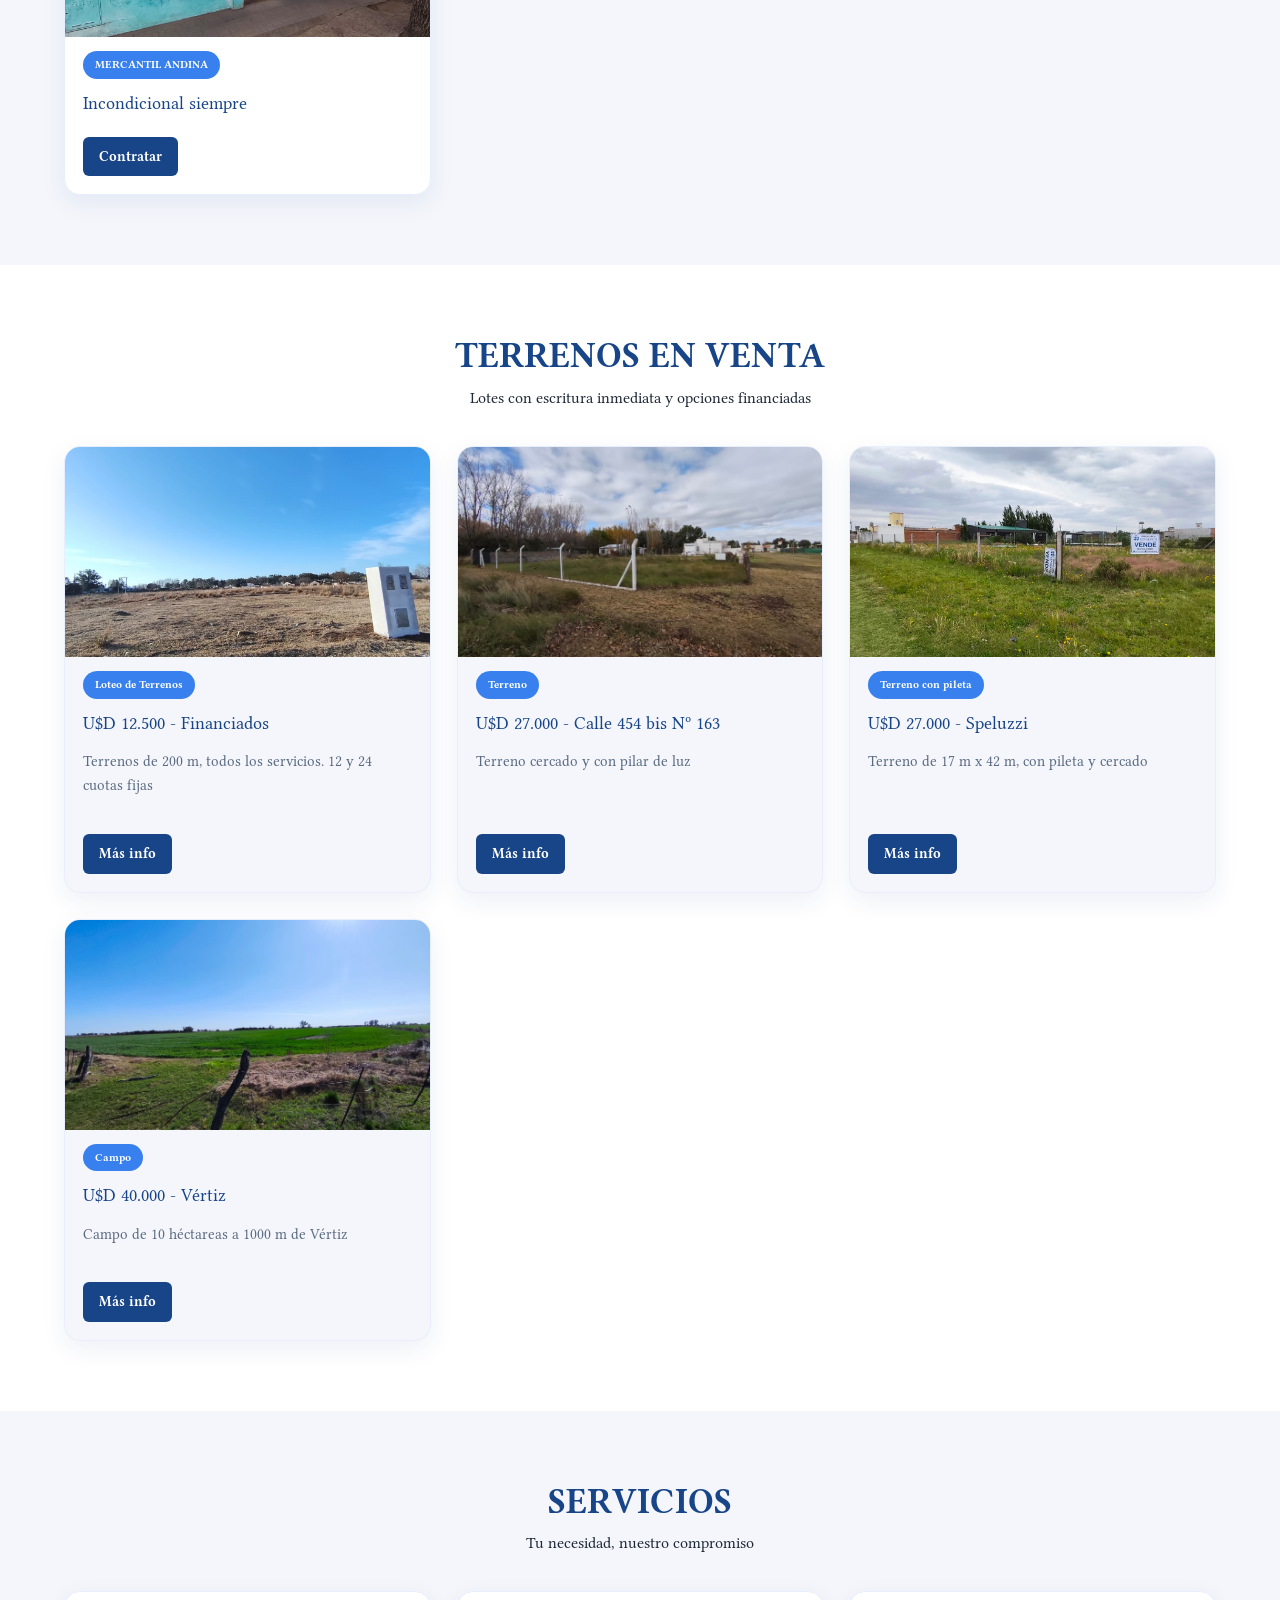
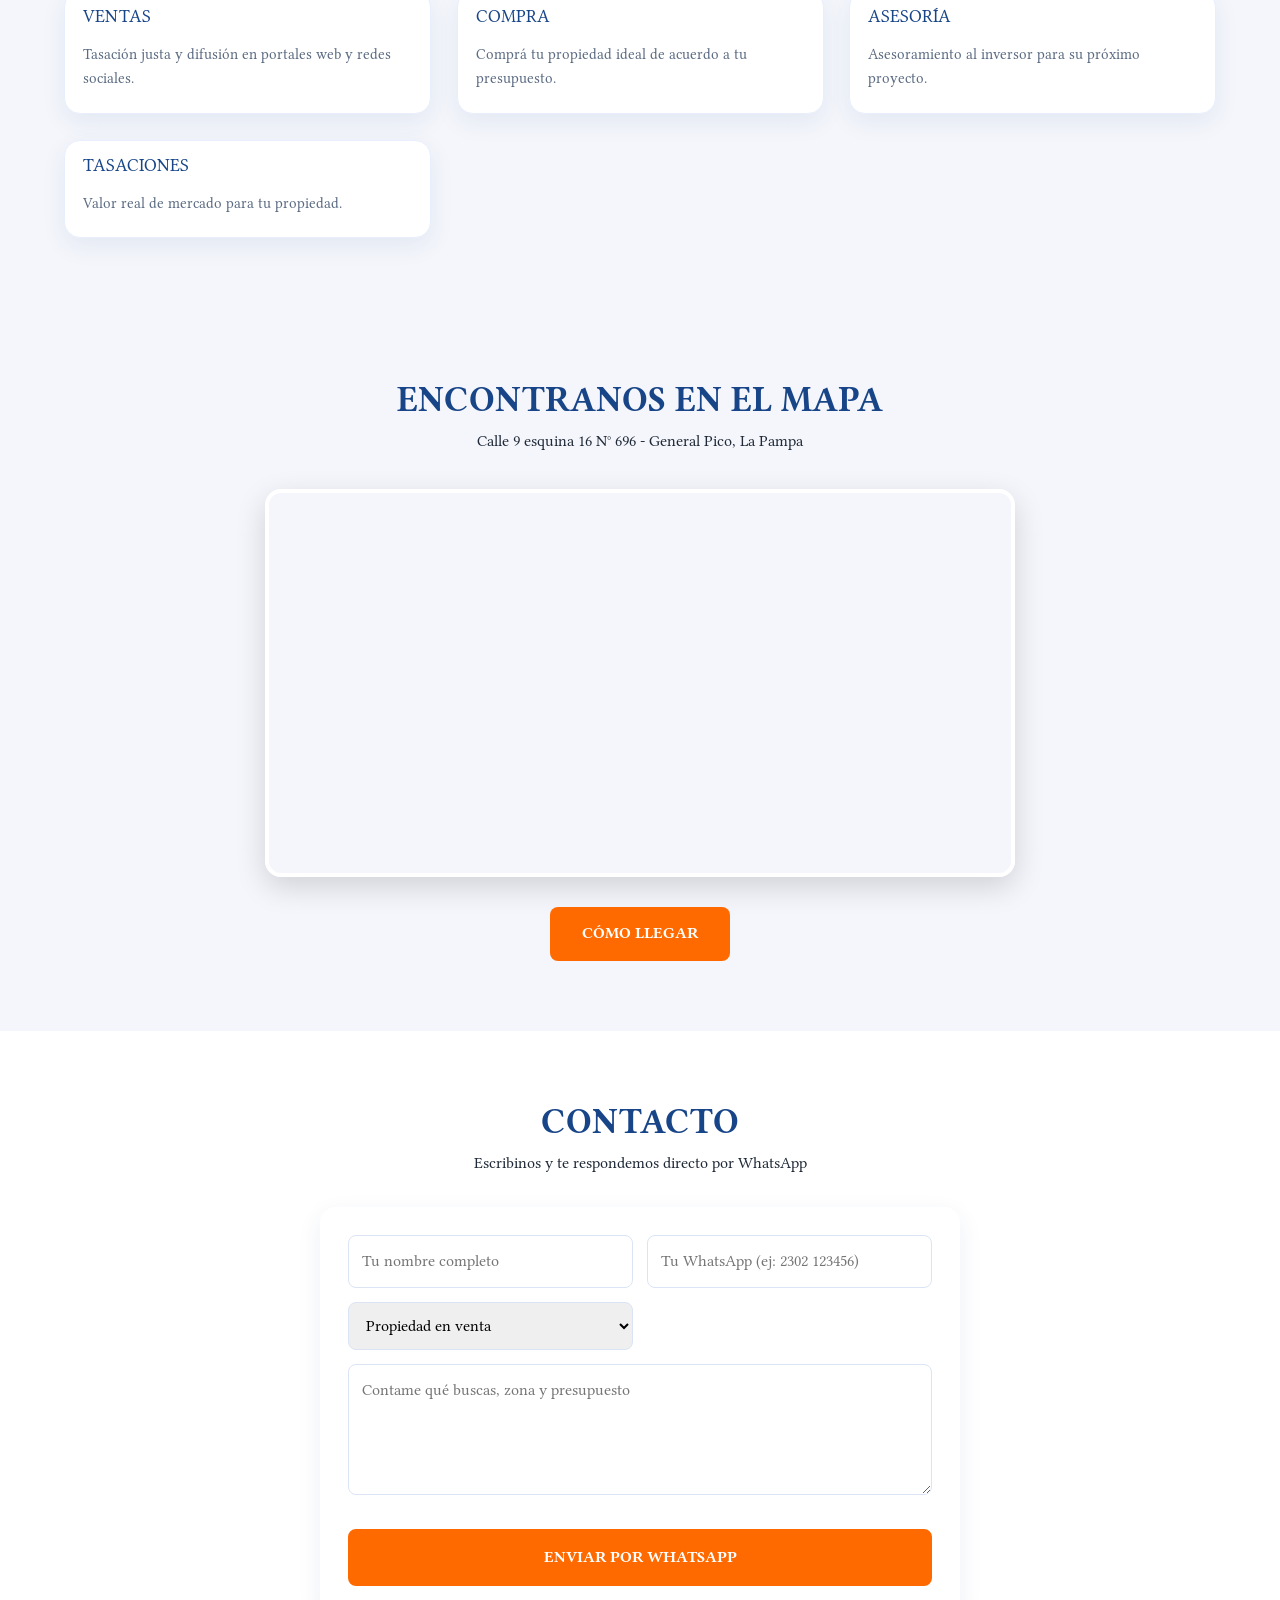
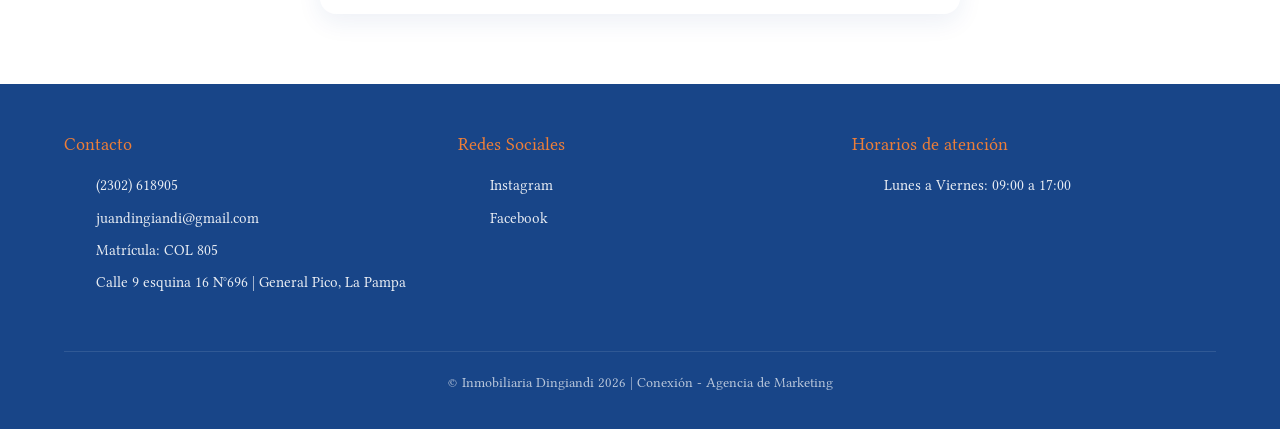
<file: pages/seguros.html>
<!DOCTYPE html>
<html lang="es">
<head>
    <meta charset="UTF-8">
    <meta name="viewport" content="width=device-width, initial-scale=1.0">
    
    <title>Seguros Dingiandi</title>
    <meta name="description" content="Inmobiliaria Dingiandi en General Pico, La Pampa. Venta de casas, departamentos, terrenos financiados y campos. Tasaciones y asesoría. Matrícula COL 805.">
    <meta name="keywords" content="inmobiliaria general pico, casas en venta general pico, terrenos en venta la pampa, inmobiliaria dingiandi">
    <meta name="author" content="Inmobiliaria Dingiandi">
    <meta name="robots" content="index, follow">
    
    <meta property="og:title" content="Inmobiliaria Dingiandi | General Pico">
    <meta property="og:description" content="Encontrá tu propiedad ideal en General Pico. Casas, terrenos y departamentos con papeles al día.">
    <meta property="og:image" content="./imagenes/logo.png">
    <meta property="og:type" content="website">

    <link rel="icon" type="image/png" href="./imagenes/logo.png">
    <link rel="preconnect" href="https://fonts.googleapis.com">
    <link rel="preconnect" href="https://fonts.gstatic.com" crossorigin>
    <link href="https://fonts.googleapis.com/css2?family=Libertinus+Serif:wght@400;600;700&display=swap" rel="stylesheet">
    <link href="https://cdn.jsdelivr.net/npm/bootstrap@5.3.3/dist/css/bootstrap.min.css" rel="stylesheet">
    <link href="https://unpkg.com/aos@2.3.1/dist/aos.css" rel="stylesheet">
    <link rel="stylesheet" href="/styles.css">

    <style>
    html{scroll-behavior: smooth;}
    .mapa-container{max-width: 750px; margin: 35px auto 0 auto; border-radius: 16px; overflow: hidden; box-shadow: 0 10px 30px rgba(0,0,0,0.15); border: 4px solid white;}
    .mapa-container iframe{ display: block; width: 100%; }
    .mapa-boton-wrap{ text-align: center; margin-top: 30px; }
    .btn-mapa{ display: inline-block; padding: 14px 32px; background: #ff6a00; color: white !important; text-decoration: none; border-radius: 8px; font-weight: 700; text-transform: uppercase; transition: all 0.3s ease;}
    .btn-mapa:hover{ background: var(--primary); transform: translateY(-2px); }
    .whatsapp-flotante{ position: fixed; width: 60px; height: 60px; bottom: 25px; right: 25px; background-color: #25D366; color: white; border-radius: 50%; display: flex; align-items: center; justify-content: center; box-shadow: 0 4px 12px rgba(0,0,0,0.3); z-index: 9999; transition: all 0.3s ease; text-decoration: none; animation: pulse-wsp 2s infinite;}
    @keyframes pulse-wsp { 0% { box-shadow: 0 0 0 0 rgba(37, 211, 102, 0.7); } 70% { box-shadow: 0 0 0 15px rgba(37, 211, 102, 0); } 100% { box-shadow: 0 0 0 0 rgba(37, 211, 102, 0); } }
    .whatsapp-icono{ width: 36px; height: 36px; }
    </style>

    <script type="application/ld+json">
    {
      "@context": "https://schema.org",
      "@type": "RealEstateAgent",
      "name": "Inmobiliaria Dingiandi",
      "image": "imagenes/logo.png",
      "address": {"@type": "PostalAddress", "streetAddress": "Calle 9 esquina 16 N° 696", "addressLocality": "General Pico", "addressRegion": "La Pampa", "addressCountry": "AR"},
      "telephone": "+542302618905",
      "url": "https://www.inmobiliariadingiandi.com.ar/"
    }
    </script>
</head>
<body>

    <nav class="navbar navbar-expand-lg navbar-dingiandi sticky-top">
      <div class="container-fluid px-lg-5">
        <a class="navbar-brand d-flex align-items-center gap-3" href="#">
          <img src="../imagenes/logo.png" alt="Inmobiliaria Dingiandi" class="logo-header">
          <span class="mi-titulo mb-0">SEGUROS DINGIANDI</span>
        </a>
        <button class="navbar-toggler" type="button" data-bs-toggle="collapse" data-bs-target="#menuDingiandi" aria-controls="menuDingiandi" aria-expanded="false" aria-label="Toggle navigation">
          <span class="navbar-toggler-icon"></span>
        </button>
        <div class="collapse navbar-collapse" id="menuDingiandi">
          <ul class="navbar-nav ms-auto align-items-lg-center">
            <li class="nav-item"><a class="nav-link" href="../index.html">INICIO</a></li>
            <li class="nav-item"><a class="nav-link" href="#propiedades">PROPIEDADES</a></li>
            <li class="nav-item"><a class="nav-link" href="#terrenos">TERRENOS</a></li>
            <li class="nav-item"><a class="nav-link" href="#servicios">SERVICIOS</a></li>
            <li class="nav-item"><a class="nav-link" href="./pages/seguros.html">SEGUROS</a></li>
            <li class="nav-item ms-lg-2"><a class="nav-link btn-nav-contacto" href="#contacto">CONTACTO</a></li>
          </ul>
        </div>
      </div>
    </nav>

    <main>
        <section class="hero" data-aos="fade-in">
            <div class="hero-texto">
                <h2>SOMOS PRODUCTORES DE SEGUROS HACE +30 AÑOS</h2>
                <p>+10 años de trayectoría | +5.000 clientes activos</p>
                <a href="#propiedades" class="btn-hero">Ver seguros</a>
            </div>
        </section>
        
        <section id="propiedades" class="secciones-tarjetas" data-aos="fade-up">
            <h2>EMPRESAS ASEGURADORAS</h2>
            <p>Las mejores 4 empresas aseguradoras del mercado</p>
            <div class="contenedor-tarjetas">
                <div class="tarjetas" data-aos="fade-up" data-aos-delay="0"><img src="../imagenes/casa+2deptos.jpeg" alt="Casa + 2 departamentos"><span class="tag">COOPERACIÓN SEGUROS</span><h3>Seguro contra todo riesgo | Grúa sin limite</h3><a href="#contacto" class="btn-card">Contratar</a></div>
                <div class="tarjetas" data-aos="fade-up" data-aos-delay="0"><img src="../imagenes/casaquinta17.jpeg" alt="Casa quinta"><span class="tag">SANCOR SEGUROS</span><h3>Compañía N1 del mercado</h3><a href="#contacto" class="btn-card">Contratar</a></div>
                <div class="tarjetas" data-aos="fade-up" data-aos-delay="100"><img src="../imagenes/casa14.jpeg" alt="Casa con local comercial"><span class="tag">TRIUNFO SEGUROS</span><h3>Cobertura a tu medida</h3><a href="#contacto" class="btn-card">Contratar</a></div>
                <div class="tarjetas" data-aos="fade-up" data-aos-delay="200"><img src="../imagenes/casa118.jpeg" alt="Casa con departamento"><span class="tag">MERCANTIL ANDINA</span><h3>Incondicional siempre</h3><a href="#contacto" class="btn-card">Contratar</a></div>
            </div>
        </section>

        <section id="terrenos" class="secciones-tarjetas bg-claro" data-aos="fade-up">
            <h2>TERRENOS EN VENTA</h2>
            <p>Lotes con escritura inmediata y opciones financiadas</p>
            <div class="contenedor-tarjetas">
                <div class="tarjetas" data-aos="zoom-in" data-aos-delay="0"><img src="../imagenes/donberto.jpeg" alt="Terreno"><span class="tag">Loteo de Terrenos</span><h3>U$D 12.500 - Financiados</h3><p>Terrenos de 200 m, todos los servicios. 12 y 24 cuotas fijas</p><a href="#contacto" class="btn-card">Más info</a></div>
                <div class="tarjetas" data-aos="zoom-in" data-aos-delay="100"><img src="../imagenes/terreno454.jpeg" alt="Terreno"><span class="tag">Terreno</span><h3>U$D 27.000 - Calle 454 bis Nº 163</h3><p>Terreno cercado y con pilar de luz</p><a href="#contacto" class="btn-card">Más info</a></div>
                <div class="tarjetas" data-aos="zoom-in" data-aos-delay="200"><img src="../imagenes/terrenospeluzzi.jpeg" alt="Terreno"><span class="tag">Terreno con pileta</span><h3>U$D 27.000 - Speluzzi</h3><p>Terreno de 17 m x 42 m, con pileta y cercado</p><a href="#contacto" class="btn-card">Más info</a></div>
                <div class="tarjetas" data-aos="zoom-in" data-aos-delay="300"><img src="../imagenes/campo.jpeg" alt="Campo"><span class="tag">Campo</span><h3>U$D 40.000 - Vértiz</h3><p>Campo de 10 héctareas a 1000 m de Vértiz</p><a href="#contacto" class="btn-card">Más info</a></div>
            </div>
        </section>

        <section id="servicios" class="secciones-tarjetas" data-aos="fade-up">
            <h2>SERVICIOS</h2>
            <p>Tu necesidad, nuestro compromiso</p>
            <div class="contenedor-tarjetas">
                <div class="tarjetas" data-aos="flip-up" data-aos-delay="0"><h3>VENTAS</h3><p>Tasación justa y difusión en portales web y redes sociales.</p></div>
                <div class="tarjetas" data-aos="flip-up" data-aos-delay="100"><h3>COMPRA</h3><p>Comprá tu propiedad ideal de acuerdo a tu presupuesto.</p></div>
                <div class="tarjetas" data-aos="flip-up" data-aos-delay="200"><h3>ASESORÍA</h3><p>Asesoramiento al inversor para su próximo proyecto.</p></div>
                <div class="tarjetas" data-aos="flip-up" data-aos-delay="300"><h3>TASACIONES</h3><p>Valor real de mercado para tu propiedad.</p></div>
            </div>
        </section>
        
        <section id="ubicacion" class="secciones-tarjetas" data-aos="zoom-in">
            <h2>ENCONTRANOS EN EL MAPA</h2>
            <p>Calle 9 esquina 16 N° 696 - General Pico, La Pampa</p>
            <div class="mapa-container">
                <iframe src="https://www.google.com/maps?q=Calle+9+696,+General+Pico,+La+Pampa,+Argentina&z=17&hl=es&output=embed" width="100%" height="380" style="border:0;" allowfullscreen="" loading="lazy"></iframe>
            </div>
            <div class="mapa-boton-wrap">
                <a href="https://www.google.com/maps/search/?api=1&query=Calle+9+696+General+Pico+La+Pampa" target="_blank" class="btn-mapa">Cómo llegar</a>
            </div>
        </section>

        <section id="contacto" class="secciones-tarjetas bg-claro" data-aos="fade-up">
            <h2>CONTACTO</h2>
            <p>Escribinos y te respondemos directo por WhatsApp</p>
            <form class="form-contacto" onsubmit="enviarWsp(event)" data-aos="fade-up" data-aos-delay="200">
                <input type="text" id="nombre" placeholder="Tu nombre completo" required>
                <input type="tel" id="telefono" placeholder="Tu WhatsApp (ej: 2302 123456)" required>
                <select id="interes">
                    <option value="Propiedad en venta">Propiedad en venta</option>
                    <option value="Terreno en venta">Terreno en venta</option>
                    <option value="Tasación">Quiero tasar mi propiedad</option>
                    <option value="Alquiler">Alquiler</option>
                </select>
                <textarea id="mensaje" rows="4" placeholder="Contame qué buscas, zona y presupuesto" required></textarea>
                <button type="submit" class="btn-hero">Enviar por WhatsApp</button>
            </form>
        </section>
    </main>

    <footer>
        <div class="contenedor-footer">
            <div class="lista-footer"><h3>Contacto</h3><ul><li>(2302) 618905</li><li>juandingiandi@gmail.com</li><li>Matrícula: COL 805</li><li>Calle 9 esquina 16 N°696 | General Pico, La Pampa</li></ul></div>
            <div class="lista-footer"><h3>Redes Sociales</h3><ul><li><a class="redes" href="http://www.instagram.com/inmobiliariadingiandi" target="_blank">Instagram</a></li><li><a class="redes" href="http://www.facebook.com/share/1ZvKFttpqp/" target="_blank">Facebook</a></li></ul></div>
            <div class="lista-footer"><h3>Horarios de atención</h3><ul><li>Lunes a Viernes: 09:00 a 17:00</li></ul></div>
        </div>
        <div class="copyright"><p>© Inmobiliaria Dingiandi 2026 | Conexión - Agencia de Marketing</p></div>
    </footer>

    <a href="https://wa.me/5492302618905?text=Hola%20Dingiandi,%20vi%20la%20web%20y%20quiero%20consultar" class="whatsapp-flotante" target="_blank" aria-label="WhatsApp">
        <svg viewBox="0 0 32 32" class="whatsapp-icono"><path fill="currentColor" d="M16.04 2.02c-7.76 0-14.06 6.3-14.06 14.06 0 2.48 0.65 4.91 1.88 7.05L2.02 30l6.99-1.83c2.05 1.12 4.36 1.71 6.72 1.71h0.01c7.76 0 14.06-6.3 14.06-14.06 0-3.76-1.46-7.29-4.12-9.95 -2.66-2.66-6.19-4.12-9.95-4.12L16.04 2.02zM16.04 28.27h-0.01c-2.08 0-4.12-0.56-5.91-1.62l-0.42-0.25 -4.15 1.09 1.11-4.04 -0.27-0.42c-1.17-1.86-1.79-4.02-1.79-6.23 0-6.45 5.25-11.7 11.7-11.7 3.13 0 6.07 1.22 8.28 3.43 2.21 2.21 3.43 5.15 3.43 8.28C27.74 23.03 22.49 28.27 16.04 28.27zM22.45 19.16c-0.35-0.18-2.08-1.03-2.41-1.14 -0.32-0.12-0.56-0.18-0.79 0.18 -0.24 0.35-0.91 1.14-1.12 1.38 -0.21 0.24-0.41 0.27-0.76 0.09 -0.35-0.18-1.48-0.55-2.82-1.74 -1.04-0.93-1.74-2.08-1.95-2.43 -0.21-0.35-0.02-0.54 0.16-0.71 0.16-0.16 0.35-0.41 0.53-0.62 0.18-0.21 0.24-0.35 0.35-0.59 0.12-0.24 0.06-0.44-0.03-0.62 -0.09-0.18-0.79-1.91-1.09-2.61 -0.29-0.69-0.58-0.6-0.79-0.61h-0.68c-0.24 0-0.62 0.09-0.94 0.44 -0.32 0.35-1.23 1.21-1.23 2.94s1.26 3.41 1.44 3.65c0.18 0.24 2.48 3.79 6.01 5.31 0.84 0.36 1.49 0.58 2 0.74 0.84 0.27 1.61 0.23 2.21 0.14 0.67-0.1 2.08-0.85 2.37-1.67 0.29-0.82 0.29-1.53 0.21-1.67 -0.09-0.15-0.32-0.24-0.67-0.41z"/></svg>
    </a>

    <script src="https://cdn.jsdelivr.net/npm/bootstrap@5.3.3/dist/js/bootstrap.bundle.min.js"></script>
    <script src="https://unpkg.com/aos@2.3.1/dist/aos.js"></script>
    <script>
    AOS.init({ duration: 800, once: true, offset: 80 });
    function enviarWsp(e){
      e.preventDefault();
      const nombre=document.getElementById('nombre').value;
      const tel=document.getElementById('telefono').value;
      const interes=document.getElementById('interes').value;
      const msg=document.getElementById('mensaje').value;
      const texto=`Hola Inmobiliaria Dingiandi! Soy ${nombre} (${tel}). Me interesa: ${interes}. Mensaje: ${msg}`;
      window.open(`https://wa.me/5492302618905?text=${encodeURIComponent(texto)}`,'_blank');
    }
    </script>
</body>
</html>
</file>
<file: styles.css>
/* ==============================
   INMOBILIARIA DINGIANDI - FINAL
   ============================== */
:root{
    --primary: #184588;
    --secondary: #3780ed;
    --accent: #ed7e38;
    --bg: #f4f6fb;
    --white: #ffffff;
    --text: #1f2937;
}
*{margin:0;padding:0;box-sizing:border-box}
html{scroll-behavior: smooth;}
body{font-family:"Libertinus Serif",serif;background:var(--bg);color:var(--text);line-height:1.6}

/* NAVBAR */
.navbar-dingiandi{
    background: var(--white);
    box-shadow: 0 4px 20px rgba(24,69,136,0.08);
    padding: 12px 0;
}
.logo-header{ height: 50px; width: auto; object-fit: contain; }
.mi-titulo{color:var(--primary);font-size:1.6rem;font-weight:700;letter-spacing:1px}
.navbar-dingiandi .nav-link{color:var(--primary);font-weight:700;font-size:0.9rem;padding:8px 14px!important;border-radius:6px;transition:0.2s}
.navbar-dingiandi .nav-link:hover{background:var(--primary);color:var(--white)!important}
.btn-nav-contacto{background:var(--primary);color:var(--white)!important;border-radius:20px!important;padding:8px 20px!important}
.btn-nav-contacto:hover{background:var(--secondary)!important}
.navbar-toggler{border:none}
.navbar-toggler:focus{box-shadow:none}

/* HERO */
.hero{
    position: relative;
    min-height: 85vh;
    display: flex;
    align-items: center;
    justify-content: center;
    text-align: center;
    padding: 80px 20px;
    background-image: url('imagenes/hero.jpg');
    background-size: cover;
    background-position: center bottom;
    background-repeat: no-repeat;
    overflow: hidden;
}
.hero::before{
    content: "";
    position: absolute;
    inset: 0;
    background: linear-gradient(rgba(15, 40, 70, 0.75), rgba(15, 40, 70, 0.65));
}
.hero-texto{ position: relative; z-index: 1; max-width: 800px; color: white; }
.btn-hero{
    display: inline-block;
    margin-top: 20px;
    padding: 14px 32px;
    background: #ff6a00;
    color: white !important;
    font-weight: 700;
    text-transform: uppercase;
    border-radius: 8px;
    text-decoration: none;
    border: 2px solid #ff6a00;
    transition: all 0.3s ease;
}
.btn-hero:hover{ background: #e65e00; border-color: #e65e00; transform: translateY(-2px); }

/* SECCIONES */
.secciones-tarjetas{padding:70px 5%;text-align:center}
.secciones-tarjetas h2{color:var(--primary);font-size:2.2rem; text-transform: uppercase; font-weight:800;}
.secciones-tarjetas p{text-align:center;}
.bg-claro{background:var(--white)}
.contenedor-tarjetas{display:grid;grid-template-columns:repeat(auto-fit,minmax(290px,1fr));gap:26px;margin-top:35px;text-align:left}
.tarjetas{background:var(--white);border-radius:16px;overflow:hidden;box-shadow:0 8px 24px rgba(24,69,136,0.08);border:1px solid #e8eefb;display:flex;flex-direction:column;transition:0.3s}
.bg-claro .tarjetas{background:var(--bg)}
.tarjetas:hover{transform:translateY(-6px);box-shadow:0 14px 30px rgba(24,69,136,0.15)}
.tarjetas img{width:100%;height:210px;object-fit:cover}
.tarjetas h3{padding:14px 18px 0 18px;color:var(--primary);font-size:1.15rem}
.tarjetas p{padding:6px 18px;color:#5b6b82;font-size:0.95rem;flex-grow:1; text-align:left;}
.tag{align-self:flex-start;background:var(--secondary);color:var(--white);font-size:0.7rem;font-weight:700;padding:5px 12px;border-radius:20px;margin:14px 0 0 18px}
.btn-card{align-self:flex-start;background:var(--primary);color:var(--white);padding:9px 16px;border-radius:6px;text-decoration:none;margin:14px 18px 18px 18px;font-size:0.85rem;font-weight:700;display:inline-flex;transition:0.2s}
.btn-card:hover{background:var(--secondary)}

/* MAPA - CORREGIDO */
.mapa-container{
    max-width: 750px;
    margin: 35px auto 0 auto;
    border-radius: 16px;
    overflow: hidden;
    box-shadow: 0 10px 30px rgba(0,0,0,0.15);
    border: 4px solid white;
}
.mapa-container iframe{ display: block; width: 100%; }
.mapa-boton-wrap{ text-align: center; margin-top: 30px; }
.btn-mapa{
    display: inline-block;
    padding: 14px 32px;
    background: #ff6a00;
    color: white !important;
    text-decoration: none;
    border-radius: 8px;
    font-weight: 700;
    text-transform: uppercase;
    transition: all 0.3s ease;
}
.btn-mapa:hover{ background: var(--primary); transform: translateY(-2px); }

/* FORM */
.form-contacto{max-width:640px;margin:30px auto 0 auto;background:var(--white);padding:28px;border-radius:16px;box-shadow:0 8px 24px rgba(24,69,136,0.08);display:grid;grid-template-columns:1fr 1fr;gap:14px;text-align:left}
.form-contacto input,.form-contacto select,.form-contacto textarea{padding:13px;border:1.5px solid #dbe4f5;border-radius:8px;font-family:inherit;width:100%;font-size:1rem}
.form-contacto textarea,.form-contacto button{grid-column:1/-1}
.form-contacto input:focus,.form-contacto select:focus,.form-contacto textarea:focus{outline:none;border-color:var(--secondary)}

/* FOOTER */
footer{background:var(--primary);color:var(--white);padding:50px 5% 20px 5%}
.contenedor-footer{display:grid;grid-template-columns:repeat(auto-fit,minmax(230px,1fr));gap:30px}
.lista-footer{display:flex;flex-direction:column;gap:10px}
.lista-footer h3{color:var(--accent);font-size:1.1rem}
.lista-footer ul{list-style:none;display:flex;flex-direction:column;gap:8px}
.lista-footer ul li{opacity:0.9;font-size:0.95rem}
.redes{color:var(--white);text-decoration:none;transition:0.2s}
.redes:hover{color:var(--accent)}
.copyright{display:flex;justify-content:center;margin-top:40px;padding-top:20px;border-top:1px solid rgba(255,255,255,0.15);font-size:0.85rem;opacity:0.7}

/* WHATSAPP FLOTANTE */
.whatsapp-flotante{
    position: fixed;
    width: 62px;
    height: 62px;
    bottom: 25px;
    right: 25px;
    background-color: #25D366;
    color: white;
    border-radius: 50%;
    display: flex;
    align-items: center;
    justify-content: center;
    box-shadow: 0 4px 12px rgba(0,0,0,0.3);
    z-index: 9999;
    text-decoration: none;
    animation: pulse-wsp 2s infinite;
    transition: all 0.3s ease;
}
@keyframes pulse-wsp { 0% { box-shadow: 0 0 0 0 rgba(37, 211, 102, 0.7); } 70% { box-shadow: 0 0 0 15px rgba(37, 211, 102, 0); } 100% { box-shadow: 0 0 0 0 rgba(37, 211, 102, 0); } }
.whatsapp-flotante:hover{ background-color: #128C7E; transform: scale(1.1); }
.whatsapp-icono{ width: 36px; height: 36px; }

@media(max-width:900px){
    .hero{min-height:520px;background-position:70% center;padding:0 6%;justify-content:center}
    .hero-texto{align-items:center;text-align:center}
    .btn-hero{align-self:center}
    .form-contacto{grid-template-columns:1fr}
    .mi-titulo{font-size:1.2rem}
    .logo-header{height:40px}
}
</file>
